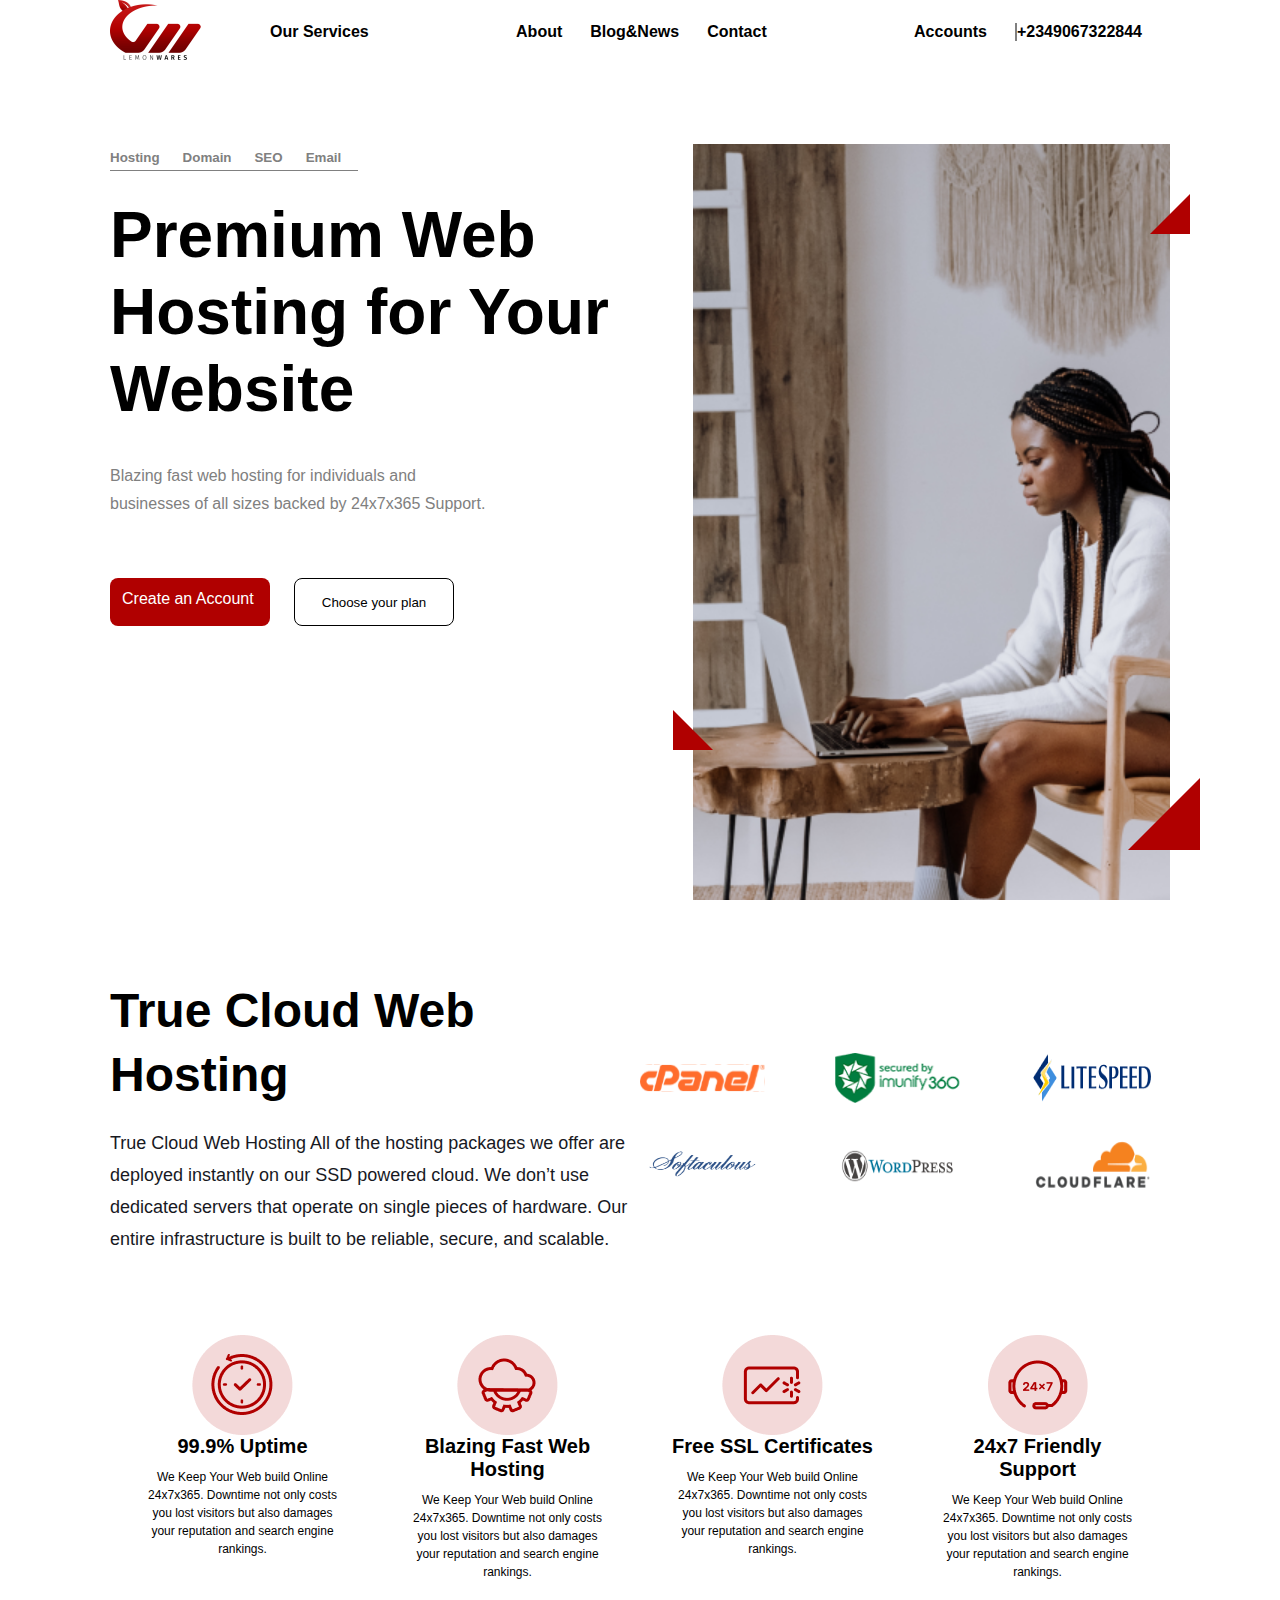
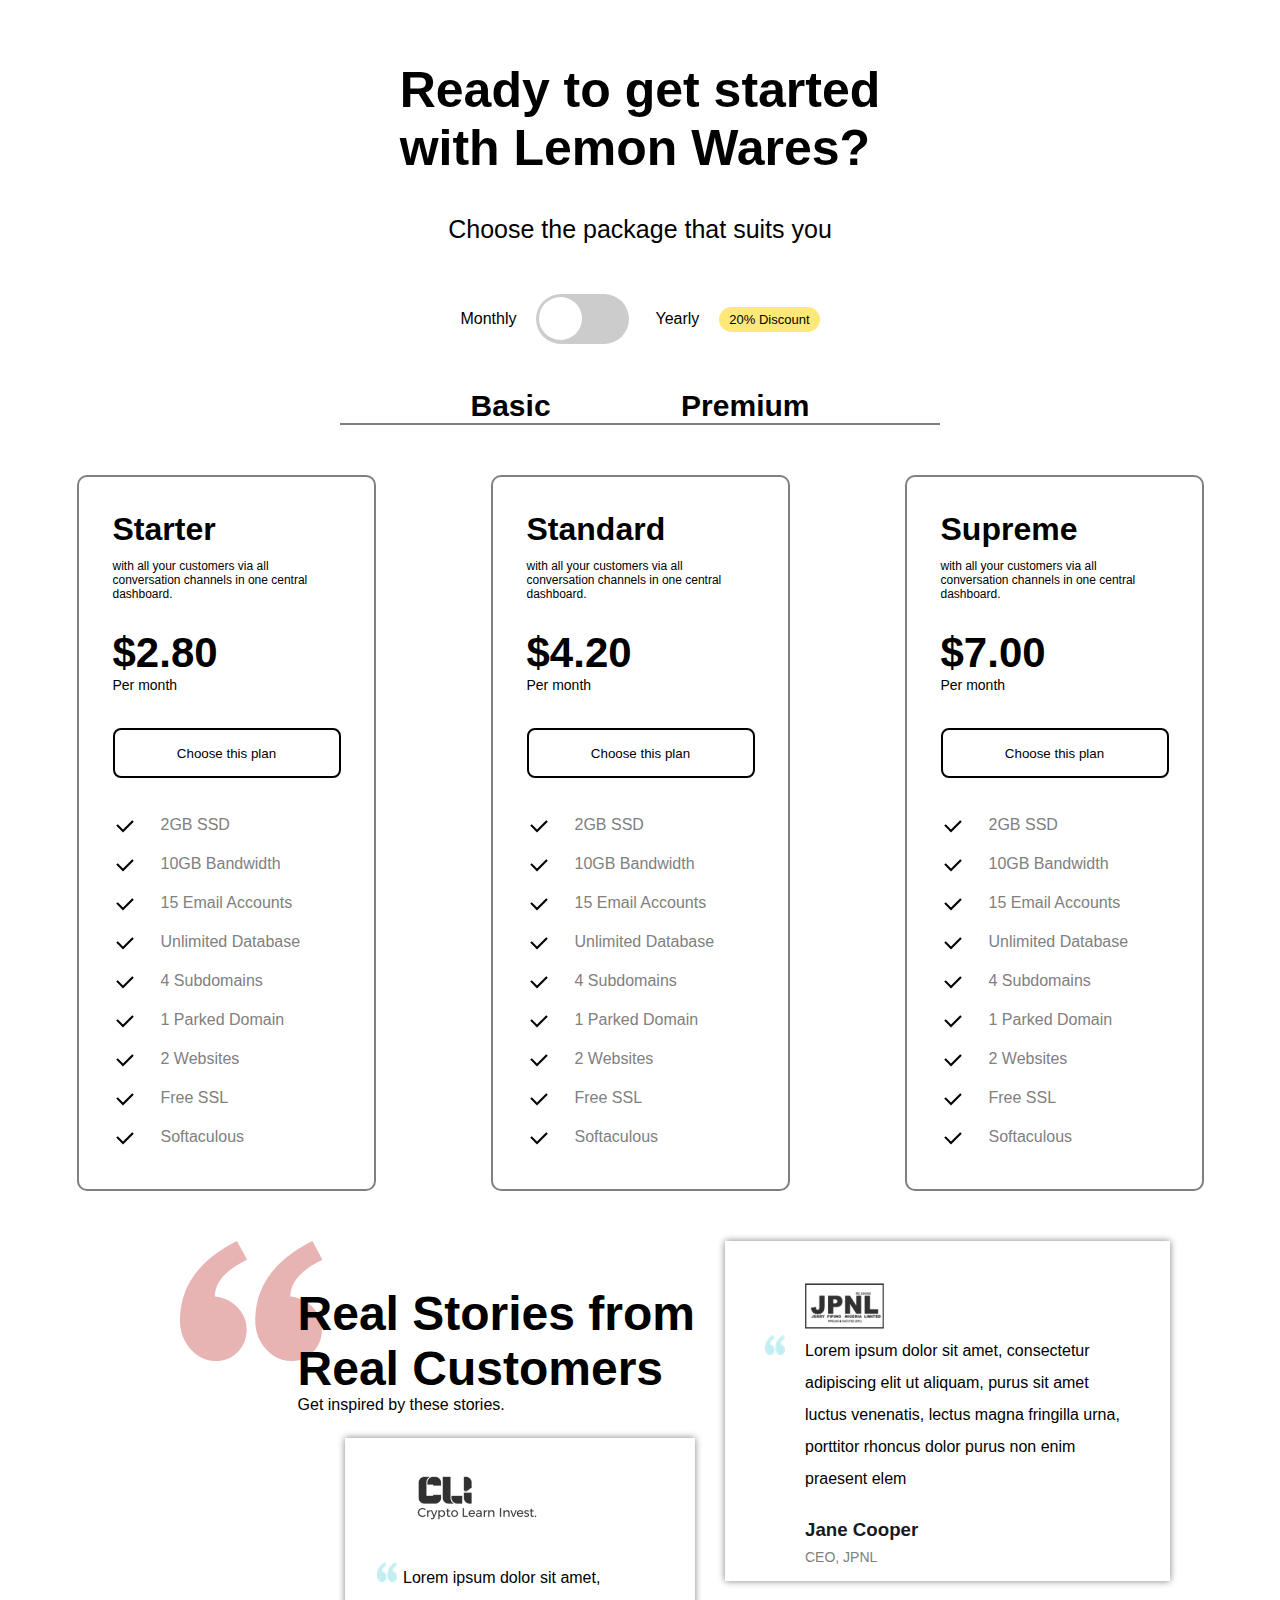
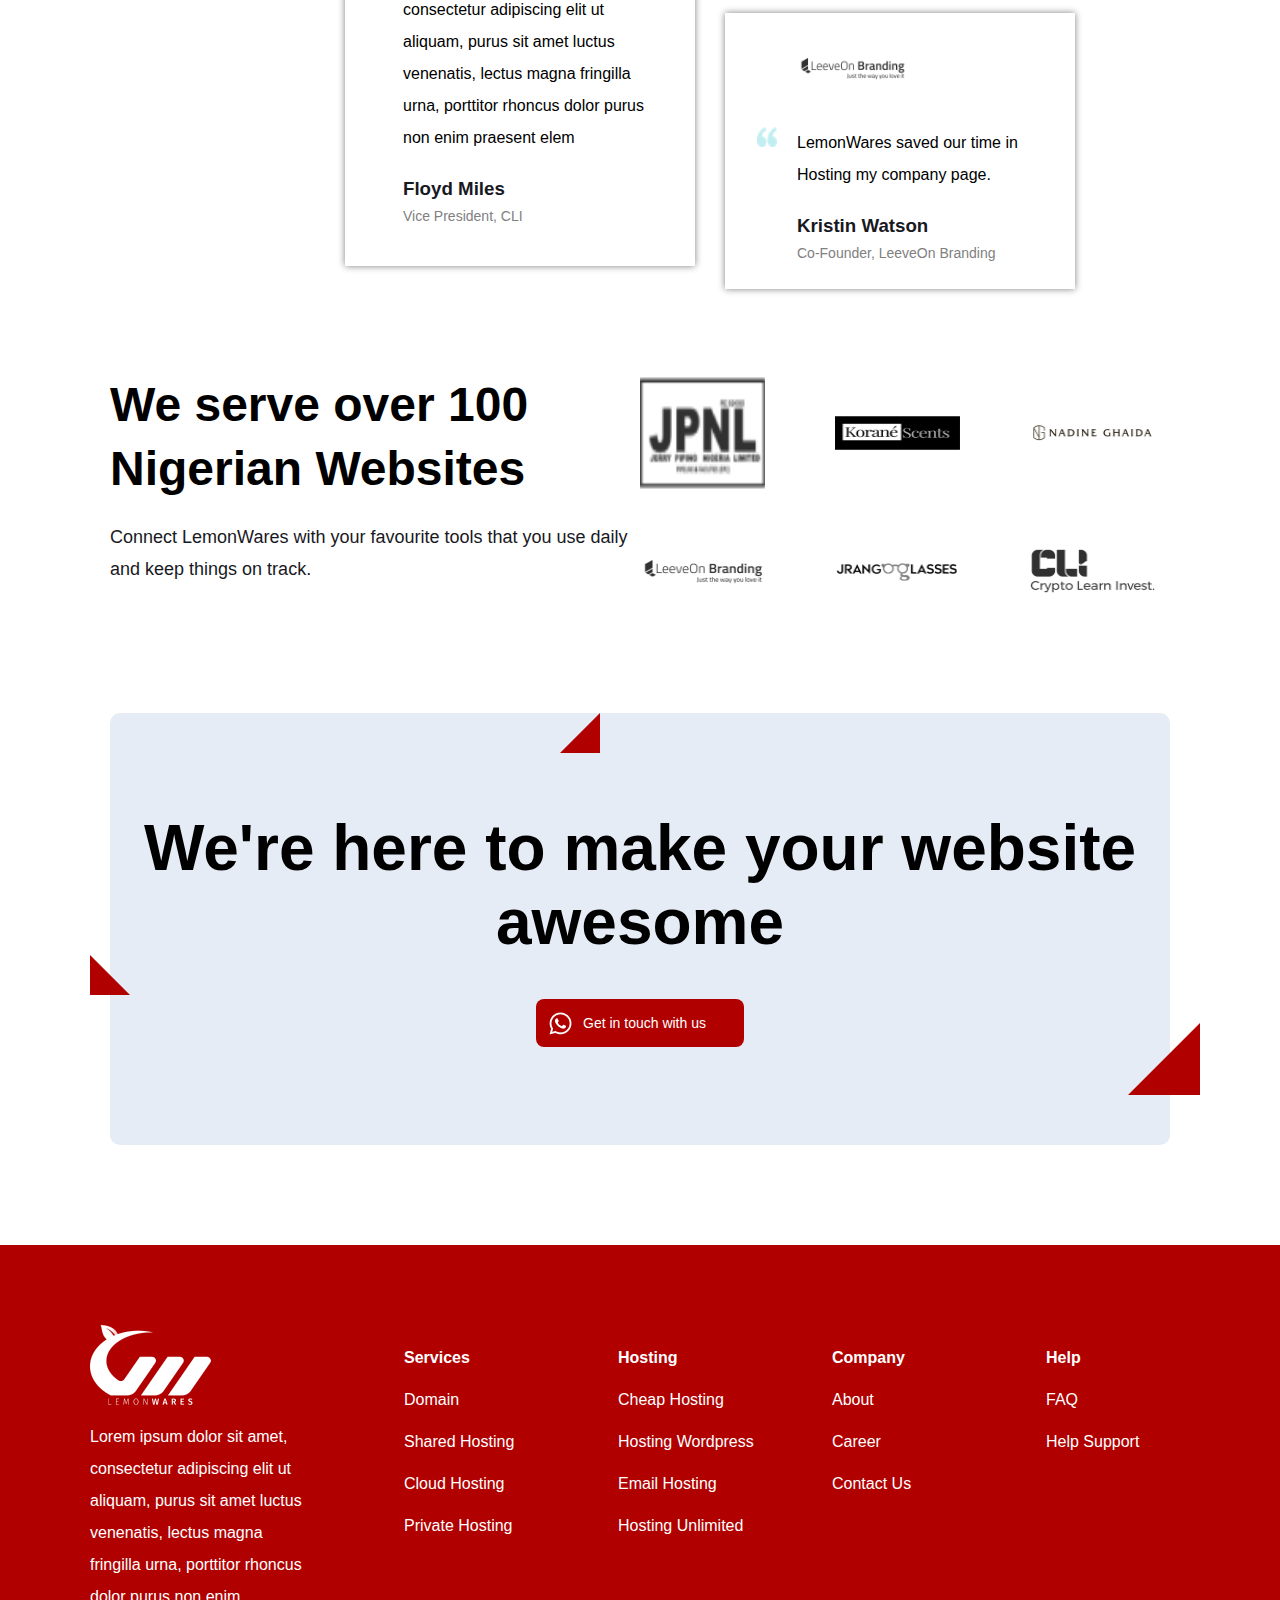
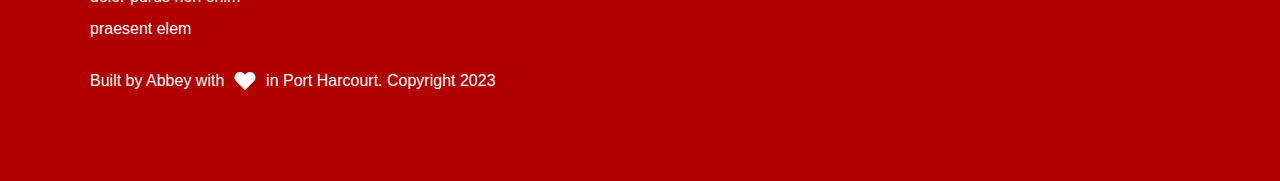
<file: index.html>
<!DOCTYPE html>
<html lang="en">

<head>
    <meta charset="UTF-8">
    <meta name="viewport" content="width=device-width, initial-scale=1.0">
    <title>Hosting Web Page</title>
    <link rel="stylesheet" href="https://cdnjs.cloudflare.com/ajax/libs/font-awesome/6.4.0/css/all.min.css"
        integrity="sha512-iecdLmaskl7CVkqkXNQ/ZH/XLlvWZOJyj7Yy7tcenmpD1ypASozpmT/E0iPtmFIB46ZmdtAc9eNBvH0H/ZpiBw=="
        crossorigin="anonymous" referrerpolicy="no-referrer" />
    <link rel="stylesheet" href="style.css">
</head>

<body>
    <header>
        <a href="/home.html" class="logo-link"><img src="./images/main-logo-img.png" alt=""></a>

        <nav>
            <ul class="nav-span">
                <li class="dropdown">
                    <a href="" class="nav-link">Our Services</a>
                    <ul class="dropdown-content">
                        <li><a href="" class="drop-link">Domain</a></li>
                        <li><a href="" class="drop-link">Shared Hosting</a></li>
                        <li><a href="" class="drop-link">Cloud Hosting</a></li>
                        <li><a href="" class="drop-link">Private Hosting</a></li>
                    </ul>
                </li>
                <div>
                    <li class="dropdown">
                        <a href="" class="nav-link">About</a>
                        <ul class="dropdown-content">
                            <li><a href="" class="drop-link">Our Portfolio</a></li>
                            <li><a href="" class="drop-link">History</a></li>
                        </ul>
                    </li>
                    <li class="dropdown">
                        <a href="" class="nav-link">Blog&News</a>
                        <ul class="dropdown-content">
                            <li><a href="" class="drop-link">Read Latest</a></li>
                            <li><a href="" class="drop-link">What's Happening</a></li>
                        </ul>
                    </li>
                    <li><a href="" class="nav-link">Contact</a></li>
                </div>
                <div>
                    <li class="dropdown">
                        <a href="" class="nav-link">Accounts</a>
                        <ul class="dropdown-content">
                            <li><a href="" class="drop-link">My Profile</a></li>
                            <li><a href="" class="drop-link">Sign In</a></li>
                            <li><a href="" class="drop-link">Sign Up</a></li>
                        </ul>
                    </li>
                    <li>
                        <a href="" class="phone"> +2349067322844</a>
                    </li>
                </div>
            </ul>
        </nav>
        <i class="fa-solid fa-bars"></i>
    </header>
    <main>
        <section class="sec1-hero">
            <div class="hero-left">
                <div class="hero-left-top-nav">
                    <button>Hosting</button>
                    <button>Domain</button>
                    <button>SEO</button>
                    <button>Email</button>
                </div>
                <p class="hero-text-big">Premium Web Hosting for Your Website
                </p>
                <p class="hero-text-small">Blazing fast web hosting for individuals and <br> businesses of all sizes
                    backed by 24x7x365 Support.</p>
                <div class="hero-button-container">
                    <a href="" class="hero-button">Create an Account</a>
                    <button class="hero-btn">Choose your plan</button>
                </div>
            </div>
            <div class="hero-right">
                <span class="hero-triangle triangle-one"></span>
                <span class="hero-triangle triangle-two"></span>
                <span class="hero-triangle triangle-three"></span>
                <div class="hero-button-container">
                    <a href="" class="hero-button">Sign up</a>
                    <button class="hero-btn">Survey Options</button>
                </div>
            </div>
        </section>
        <section class="sec2">
            <div class="sec2-group1-container">
                <div class="sec2-group1-left">
                    <p class="sec2-group1-left-big-text">True Cloud Web Hosting</p>
                    <p class="sec2-group1-left-small-text">
                        True Cloud Web Hosting All of the hosting packages we offer are deployed instantly on our SSD
                        powered cloud. We don’t use dedicated servers that operate on single pieces of hardware.
                        Our entire infrastructure is built to be reliable, secure, and scalable.

                    </p>
                </div>
                <div class="sec2-group1-right">
                    <div class="sec2-logos">
                        <div class="sec2-logos-group1">
                            <img src="./images/cpanel2.svg" alt="" class="logos-img"><img
                                src="./images/secured-by-Imunify360-green 1.png" alt="" class="logos-img logo-boss"><img
                                src="./images/litespeed-logo 1.png" alt="" class="logos-img">
                        </div><br>
                        <div class="sec2-logos-group1">
                            <img src="./images/soflaculous.png" alt="" class="logos-img"><img
                                src="./images/Wordpress-logo.png" alt="" class="logos-img logo-boss"><img
                                src="./images/cloudflare.png" alt="" class="logos-img">
                        </div>
                    </div>
                </div>
            </div>
            <div class="sec2-group2-container">
                <div class="sec2-flex-items">
                    <img src="./images/clock-icon.png" alt="" class="sec2-img">
                    <div>
                        <p class="sec2-flex-items-big-text">99.9% Uptime</p>
                        <p class="sec2-flex-items-small-text">We Keep Your Web build Online 24x7x365. Downtime not only
                            costs you lost visitors but also damages your reputation and search engine rankings.</p>
                    </div>
                </div>
                <div class="sec2-flex-items">
                    <img src="./images/cloud-settings-icon.png" alt="" class="sec2-img">
                    <div>
                        <p class="sec2-flex-items-big-text">Blazing Fast Web Hosting</p>
                        <p class="sec2-flex-items-small-text">We Keep Your Web build Online 24x7x365. Downtime not only
                            costs
                            you
                            lost visitors but also damages your reputation and search engine rankings.</p>
                    </div>
                </div>
                <div class="sec2-flex-items">
                    <img src="./images/free-ssl.png" alt="" class="sec2-img">
                    <div>
                        <p class="sec2-flex-items-big-text">Free SSL Certificates</p>
                        <p class="sec2-flex-items-small-text">We Keep Your Web build Online 24x7x365. Downtime not only
                            costs you lost visitors but also damages your reputation and search engine rankings.</p>
                    </div>
                </div>
                <div class="sec2-flex-items">
                    <img src="./images/247-icon.png" alt="" class="sec2-img">
                    <div>
                        <p class="sec2-flex-items-big-text">24x7 Friendly Support</p>
                        <p class="sec2-flex-items-small-text">We Keep Your Web build Online 24x7x365. Downtime not only
                            costs you lost visitors but also damages your reputation and search engine rankings.</p>
                    </div>
                </div>
            </div>
        </section>
        <section class="sec3">
            <div class="sec3-group1">
                <p class="sec3-big-text">Ready to get started <br>with Lemon Wares?</p>
                <p class="sec3-small-text">Choose the package that suits you</p>
                <div class="sec3-monthly">
                    <div class="sec3-mon-part">
                        <p class="sec3-monthly-guy">Monthly</p>
                        <label for="toggle">
                            <input type="checkbox" name="" id="toggle">
                            <span></span>
                        </label>
                    </div>
                    <div class="sec3-mon-part">
                        <p class="sec3-monthly-guy">Yearly</p>
                        <div class="discount">20% Discount</div>
                    </div>
                </div>
                <div class="basic-pre">
                    <p>Basic</p>
                    <p>Premium</p>
                </div>
            </div>
            <div class="sec3-group2-flex-container">
                <div class="sec3-group2-flex-item">
                    <h1>Starter</h1>
                    <p class="flex-item-small-para">with all your customers via all conversation channels in one central
                        dashboard.</p>
                    <p class="flex-item-big-cash">$2.80</p>
                    <p class="per-mon">Per month</p>
                    <button class="hero-btn">Choose this plan</button>
                    <ul>
                        <li><img src="./images/Checkmark.png" alt="">2GB SSD</li>
                        <li><img src="./images/Checkmark.png" alt="">10GB Bandwidth</li>
                        <li><img src="./images/Checkmark.png" alt="">15 Email Accounts</li>
                        <li><img src="./images/Checkmark.png" alt="">Unlimited Database</li>
                        <li><img src="./images/Checkmark.png" alt="">4 Subdomains</li>
                        <li><img src="./images/Checkmark.png" alt="">1 Parked Domain</li>
                        <li><img src="./images/Checkmark.png" alt="">2 Websites</li>
                        <li><img src="./images/Checkmark.png" alt="">Free SSL</li>
                        <li><img src="./images/Checkmark.png" alt="">Softaculous</li>
                    </ul>
                </div>
                <div class="sec3-group2-flex-item sec3-boss">
                    <h1>Standard</h1>
                    <p class="flex-item-small-para">with all your customers via all conversation channels in one central
                        dashboard.</p>
                    <p class="flex-item-big-cash">$4.20</p>
                    <p class="per-mon">Per month</p>
                    <button class="hero-btn">Choose this plan</button>
                    <ul>
                        <li><img src="./images/Checkmark.png" alt="">2GB SSD</li>
                        <li><img src="./images/Checkmark.png" alt="">10GB Bandwidth</li>
                        <li><img src="./images/Checkmark.png" alt="">15 Email Accounts</li>
                        <li><img src="./images/Checkmark.png" alt="">Unlimited Database</li>
                        <li><img src="./images/Checkmark.png" alt="">4 Subdomains</li>
                        <li><img src="./images/Checkmark.png" alt="">1 Parked Domain</li>
                        <li><img src="./images/Checkmark.png" alt="">2 Websites</li>
                        <li><img src="./images/Checkmark.png" alt="">Free SSL</li>
                        <li><img src="./images/Checkmark.png" alt="">Softaculous</li>
                    </ul>
                </div>
                <div class="sec3-group2-flex-item">
                    <h1>Supreme</h1>
                    <p class="flex-item-small-para">with all your customers via all conversation channels in one central
                        dashboard.</p>
                    <p class="flex-item-big-cash">$7.00</p>
                    <p class="per-mon">Per month</p>
                    <button class="hero-btn">Choose this plan</button>
                    <ul>
                        <li><img src="./images/Checkmark.png" alt="">2GB SSD</li>
                        <li><img src="./images/Checkmark.png" alt="">10GB Bandwidth</li>
                        <li><img src="./images/Checkmark.png" alt="">15 Email Accounts</li>
                        <li><img src="./images/Checkmark.png" alt="">Unlimited Database</li>
                        <li><img src="./images/Checkmark.png" alt="">4 Subdomains</li>
                        <li><img src="./images/Checkmark.png" alt="">1 Parked Domain</li>
                        <li><img src="./images/Checkmark.png" alt="">2 Websites</li>
                        <li><img src="./images/Checkmark.png" alt="">Free SSL</li>
                        <li><img src="./images/Checkmark.png" alt="">Softaculous</li>
                    </ul>
                </div>
            </div>
        </section>
        <section class="sec4">
            <div class="sec4-group1">
                <div class="sec4-group1-left">
                    <div class="group1-top-box">
                        <div>
                            <p>Real Stories from <br> Real Customers</p>
                            Get inspired by these stories.
                        </div>
                    </div>
                    <div class="group1-left-box">
                        <div class="bigger-box">
                            <img src="./images/CLI.png" alt="" class="jbnl-logo-img">
                            <div class="stubborn-quote-mark">
                                <img src="./images/smaller-quote.png" alt="" class="stubborn-quote-img">
                                <div>
                                    <p>Lorem ipsum dolor sit amet, consectetur adipiscing elit ut aliquam, purus sit
                                        amet
                                        luctus venenatis, lectus magna fringilla urna, porttitor rhoncus dolor purus non
                                        enim praesent elem</p>
                                    <h3>Floyd Miles</h3>
                                    <p class="sec4-job">Vice President, CLI</p>
                                </div>
                            </div>
                        </div>
                    </div>
                </div>
                <div class="sec4-group1-right">
                    <div class="bigger-box">
                        <img src="./images/JPNL.png" alt="" class="jbnl-logo-img">
                        <div class="stubborn-quote-mark">
                            <img src="./images/smaller-quote.png" alt="" class="stubborn-quote-img">
                            <div>
                                <p>Lorem ipsum dolor sit amet, consectetur adipiscing elit ut aliquam, purus sit amet
                                    luctus venenatis, lectus magna fringilla urna, porttitor rhoncus dolor purus non
                                    enim praesent elem</p>
                                <h3>Jane Cooper</h3>
                                <p class="sec4-job">CEO, JPNL</p>
                            </div>
                        </div>
                    </div>
                    <div class="smaller-box">
                        <img src="./images/LeeveOn-Branding.png" alt="" class="jbnl-logo-img">
                        <div class="stubborn-quote-mark">
                            <img src="./images/smaller-quote.png" alt="" class="stubborn-quote-img">
                            <div>
                                <p>LemonWares saved our time in Hosting my company page.</p>
                                <h3>Kristin Watson</h3>
                                <p class="sec4-job">Co-Founder, LeeveOn Branding</p>
                            </div>
                        </div>
                    </div>
                </div>
            </div>
            <div class="sec4-group2">
                <div class="sec4-group1-container">
                    <div class="sec4-group1-left">
                        <h2 class="sec4-group1-left-big-text">We serve over 100
                            Nigerian Websites</h2>
                        <p class="sec4-group1-left-small-text">
                            Connect LemonWares with your favourite tools that you use daily and keep things on
                            track.
                        </p>
                    </div>
                    <div class="sec4-group1-right">
                        <div class="sec4-logos">
                            <div class="sec4-logos-group1">
                                <img src="./images/JPNL.png" alt="" class="logos-img">
                                <img src="./images/Korane-Scents-bw-oyl3fj4kmwn18jff792drn1ep3txguitve7feafj0g 1.png"
                                    alt="" class="logos-img">
                                <img src="./images/Nadine-Ghaida-bw-oyl3fly37eqw7dbbqsa9h4bsh9g13xu0vs5vu4bchs 1.png"
                                    alt="" class="logos-img">
                            </div><br>
                            <div class="sec4-logos-group1">
                                <img src="./images/LeeveOn-Branding.png" alt="" class="logos-img">
                                <img src="./images/Jrango-Glasses-bw-oyl3fi6qg2lqwxgscqnr759y3pyk95f3j9jxx0gx6o 1.png"
                                    alt="" class="logos-img">
                                <img src="./images/CLI.png" alt="" class="logos-img">
                            </div>
                        </div>
                    </div>
                </div>
            </div>
        </section>
        <section class="sec5">
            <h1>We're here to make your website awesome</h1>
            <a href="" class="hero-button"><img src="./images/whatsapp.png" alt=""><span>Get in touch with us</span></a>
            <span class="triangle-one"></span>
            <span class="triangle-two"></span>
            <span class="triangle-three"></span>
        </section>
    </main>
    <footer>
        <div class="footer-nav-container">
            <div class="footer-logo-group">
                <img src="./images/main-logo0white-versh.png" alt="" class="footer-logo">
                <p>Lorem ipsum dolor sit amet, consectetur adipiscing elit ut aliquam, purus sit amet luctus venenatis,
                    lectus magna fringilla urna, porttitor rhoncus dolor purus non enim praesent elem</p>
            </div>
            <div class="foot-nav-item-group">
                <div class="footer-nav-items">
                    <ul>
                        <li><b>Services</b></li>
                        <li><a href="">Domain</a></li>
                        <li><a href="">Shared Hosting</a></li>
                        <li><a href="">Cloud Hosting</a></li>
                        <li><a href="">Private Hosting</a></li>
                    </ul>
                </div>
                <div class="footer-nav-items">
                    <ul>
                        <li><b>Hosting</b></li>
                        <li><a href="">Cheap Hosting</a></li>
                        <li><a href="">Hosting Wordpress</a></li>
                        <li><a href="">Email Hosting</a></li>
                        <li><a href="">Hosting Unlimited</a></li>
                    </ul>
                </div>
                <div class="footer-nav-items">
                    <ul>
                        <li><b>Company</b></li>
                        <li><a href="">About</a></li>
                        <li><a href="">Career</a></li>
                        <li><a href="">Contact Us</a></li>
                    </ul>
                </div>
                <div class="footer-nav-stub">
                    <ul>
                        <li><b>Help</b></li>
                        <li><a href="">FAQ</a></li>
                        <li><a href="">Help Support</a></li>
                    </ul>
                </div>
            </div>
        </div>
        <div class="copy-down">
            <p>Built by Abbey with &nbsp; <img src="./images/heart.png" alt=""> &nbsp; in Port Harcourt. Copyright 2023
            </p>
        </div>
    </footer>
</body>

</html>
</file>
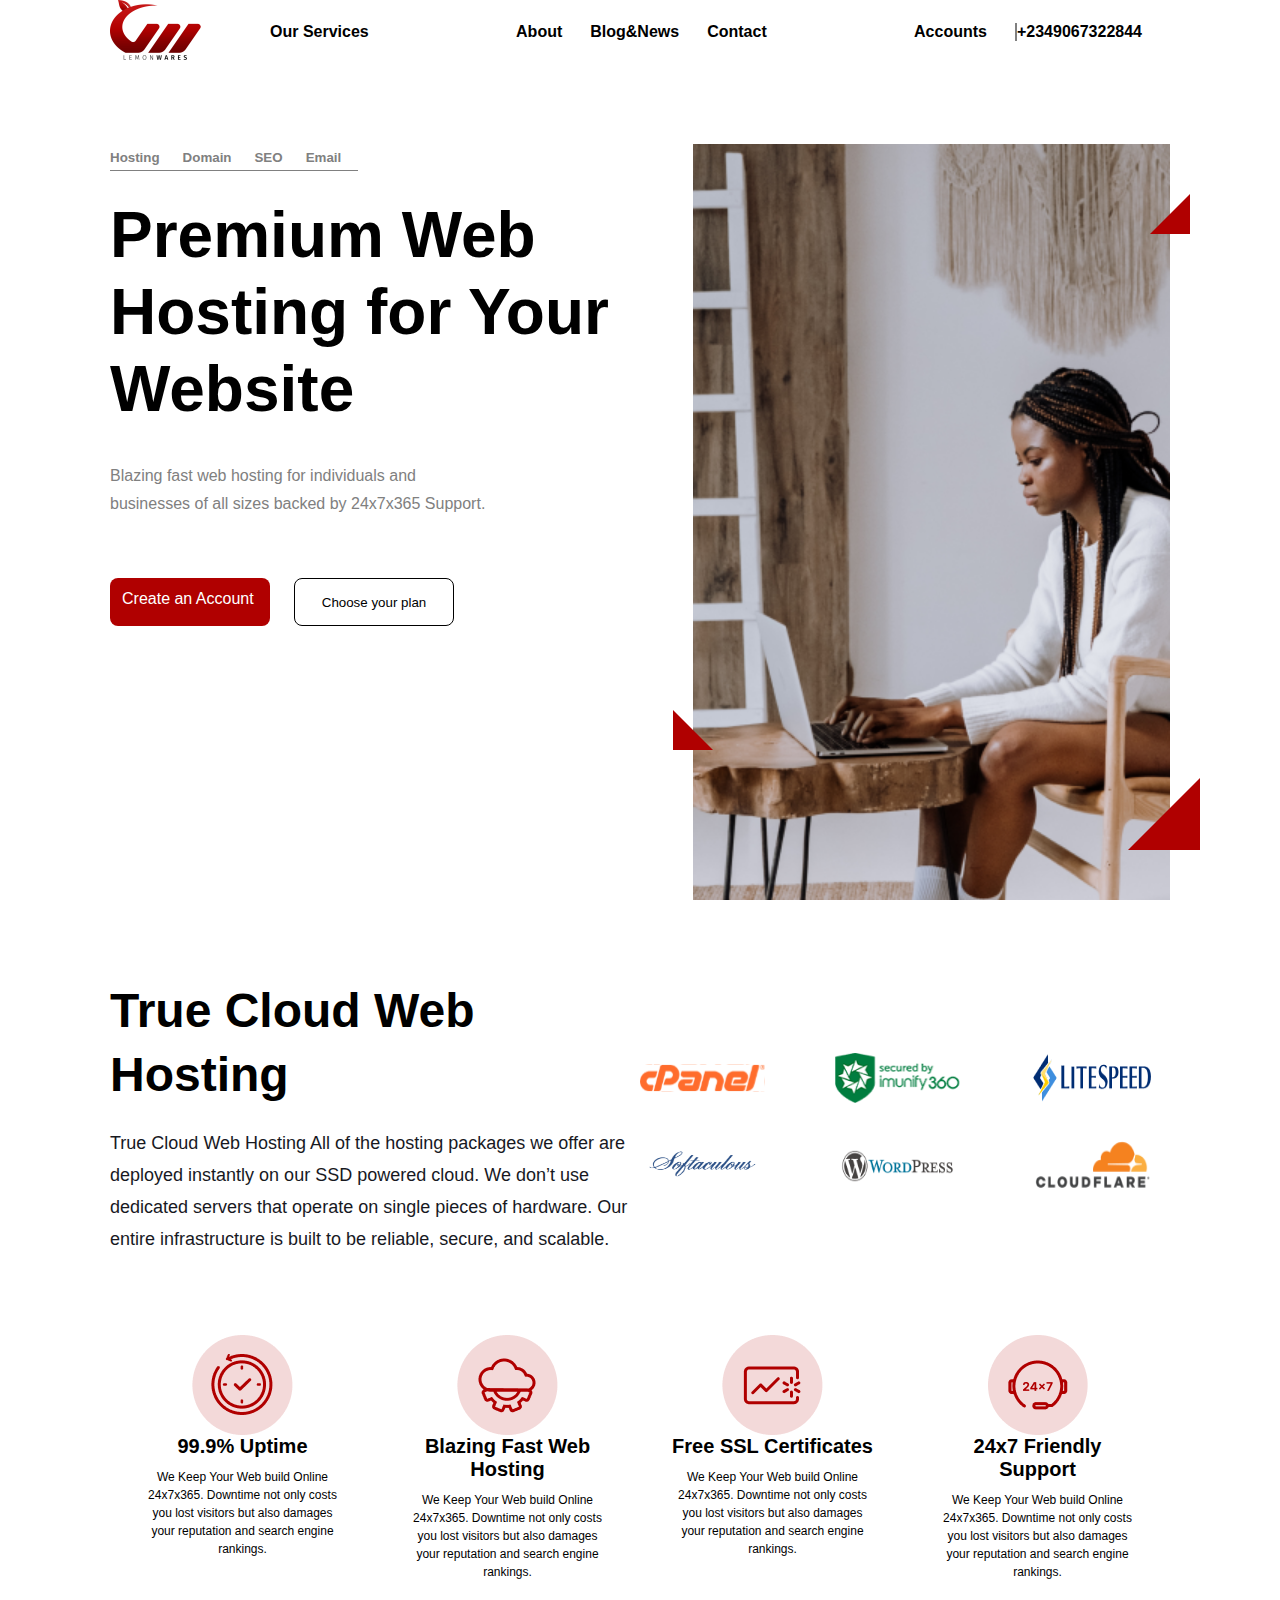
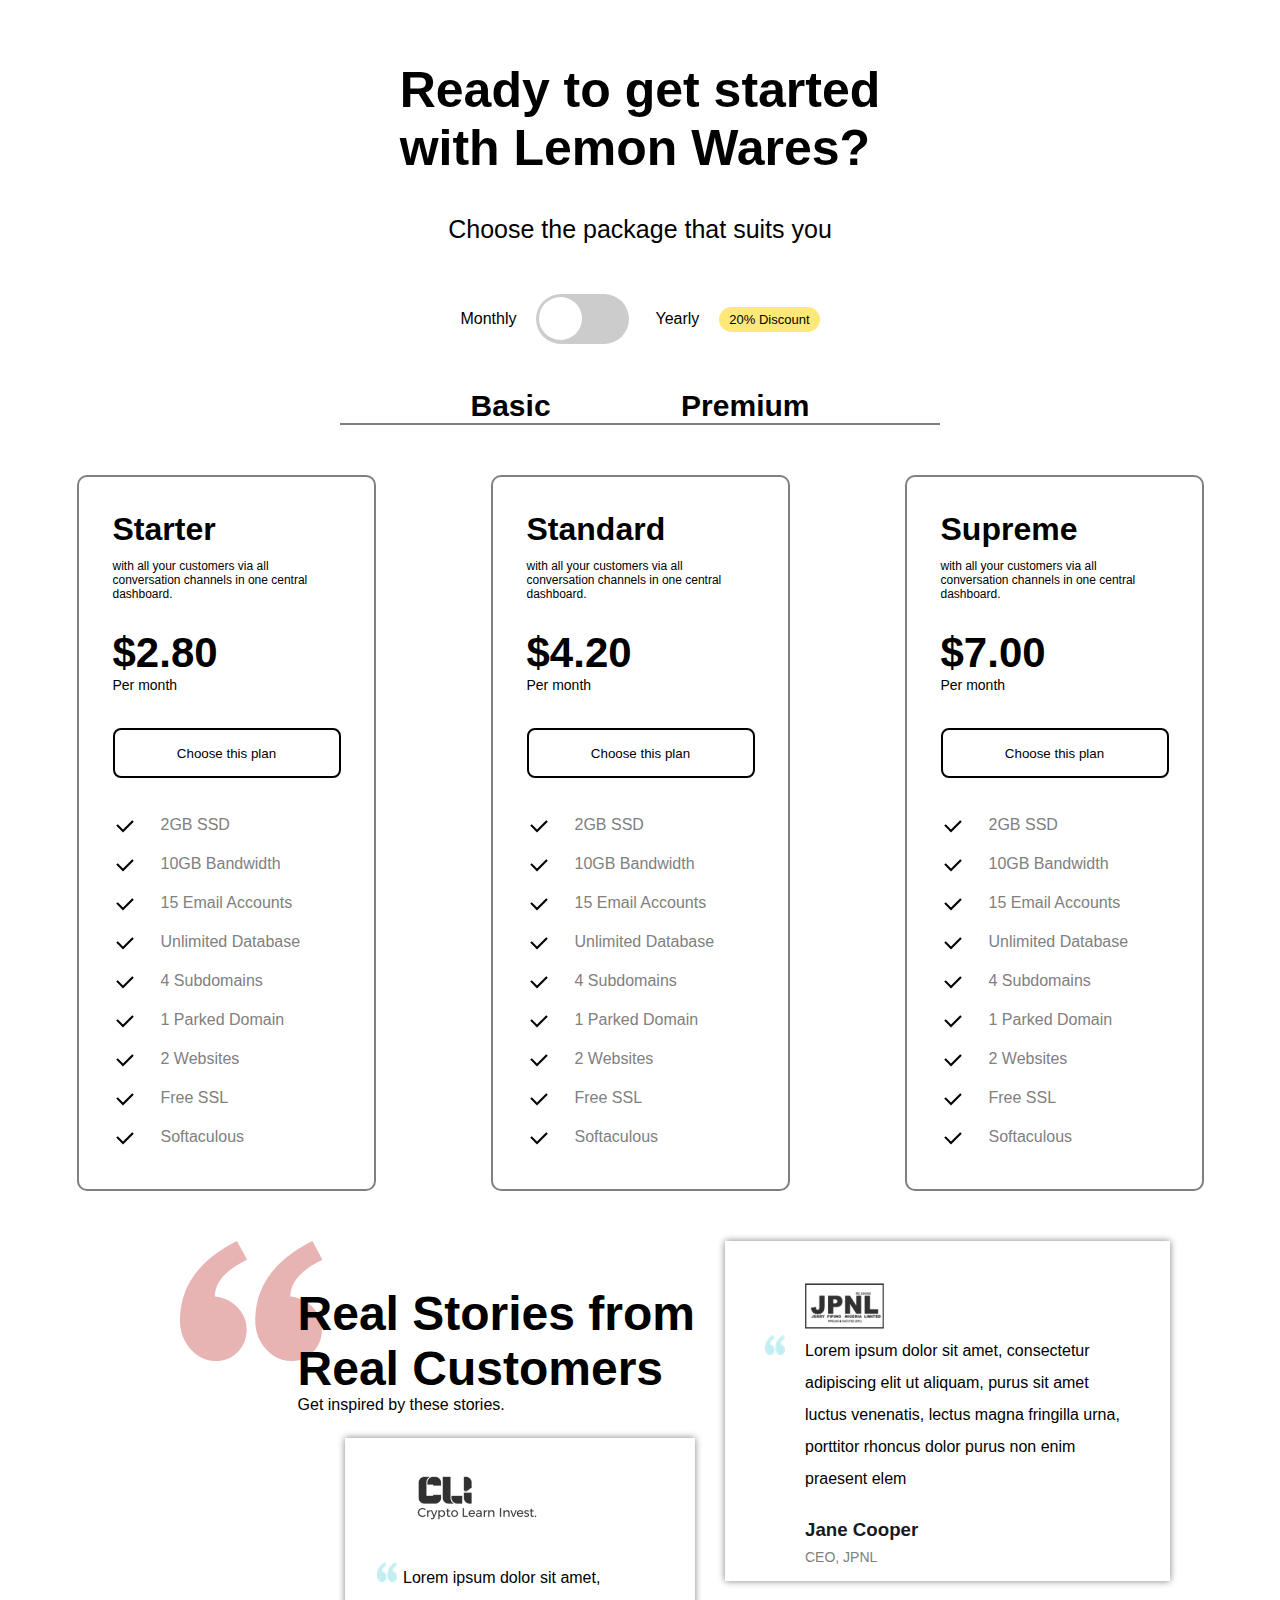
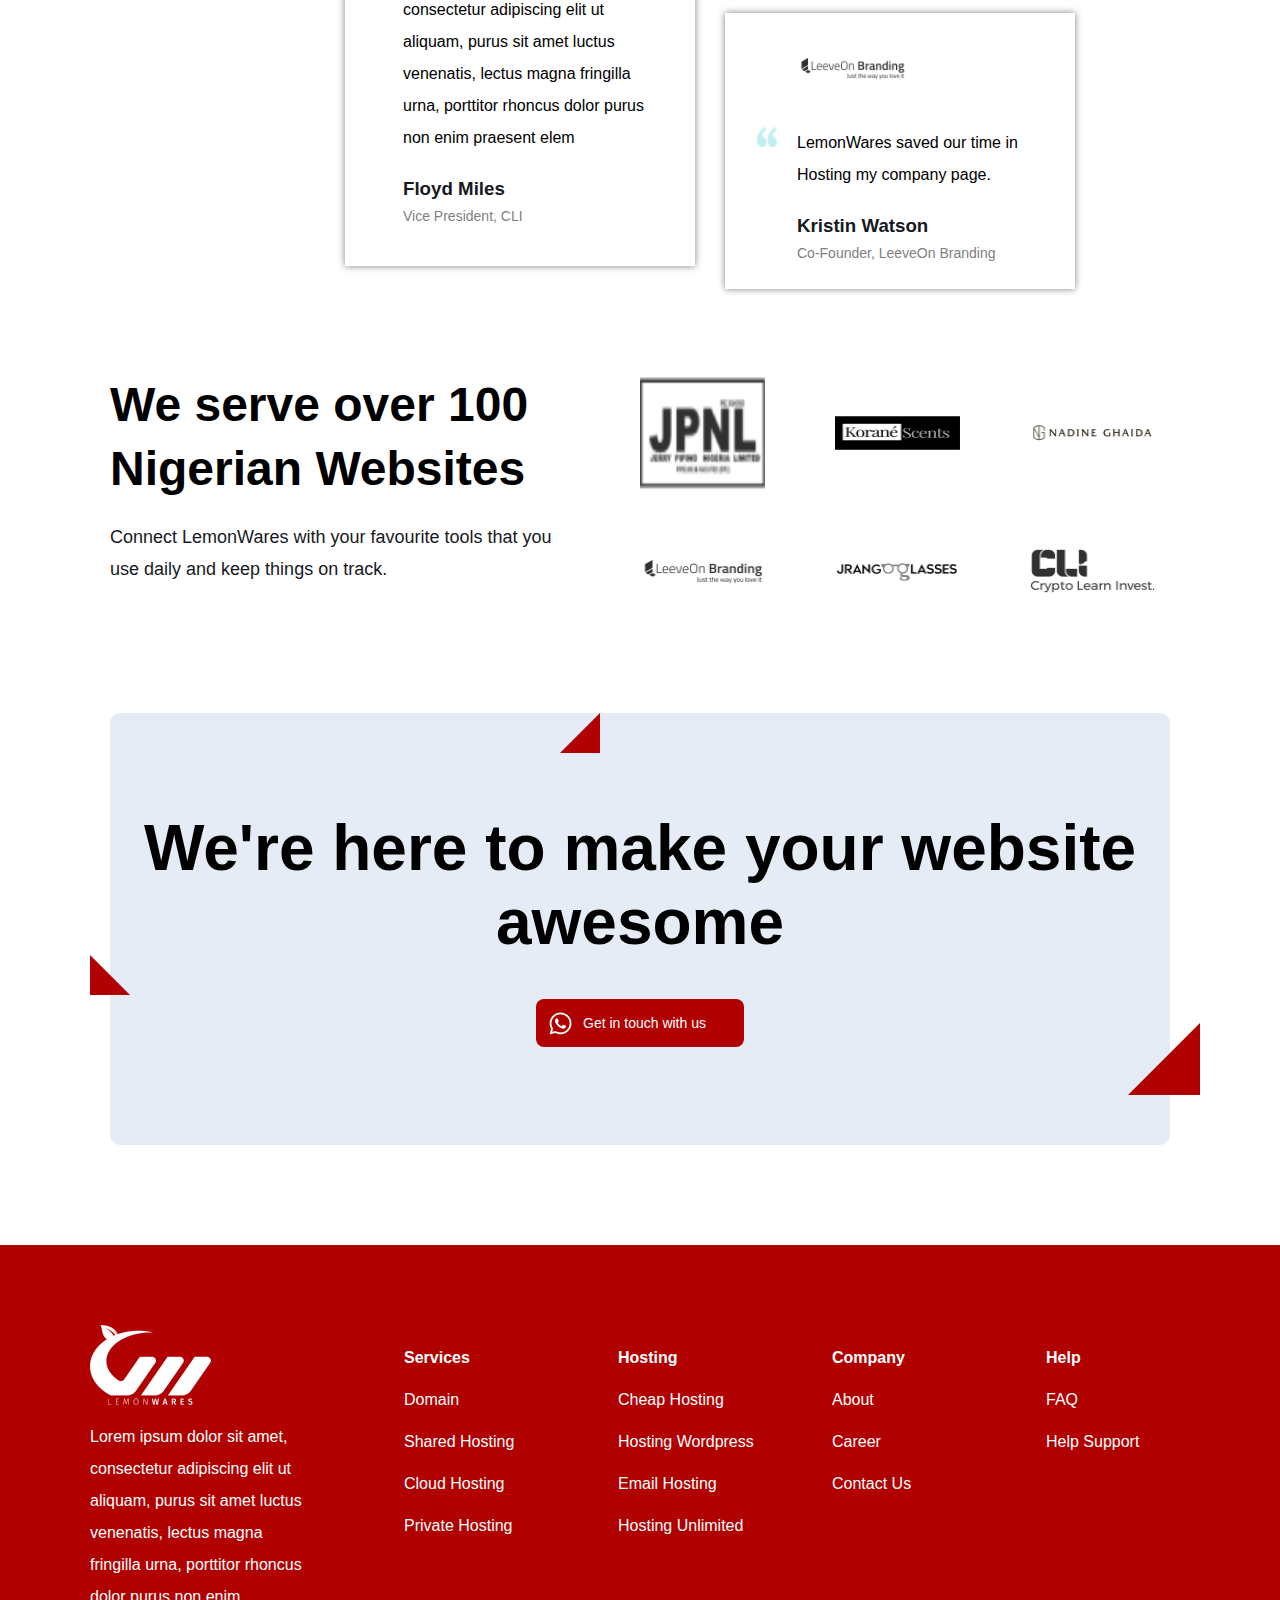
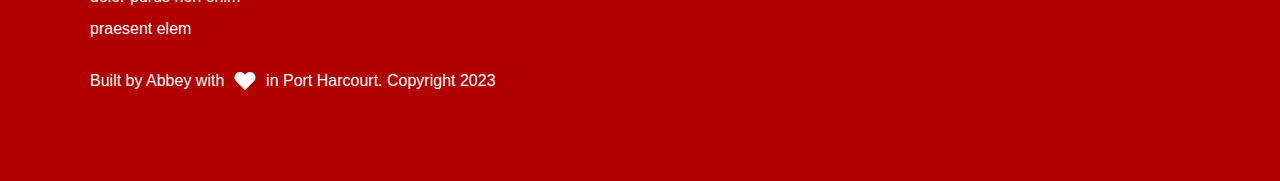
<file: home.html>
<!DOCTYPE html>
<html lang="en">

<head>
    <meta charset="UTF-8">
    <meta name="viewport" content="width=device-width, initial-scale=1.0">
    <title>Hosting Web Page</title>
    <link rel="stylesheet" href="https://cdnjs.cloudflare.com/ajax/libs/font-awesome/6.4.0/css/all.min.css"
        integrity="sha512-iecdLmaskl7CVkqkXNQ/ZH/XLlvWZOJyj7Yy7tcenmpD1ypASozpmT/E0iPtmFIB46ZmdtAc9eNBvH0H/ZpiBw=="
        crossorigin="anonymous" referrerpolicy="no-referrer" />
    <link rel="stylesheet" href="style.css">
</head>

<body>
    <header>
        <a href="/home.html" class="logo-link"><img src="./images/main-logo-img.png" alt=""></a>

        <nav>
            <ul class="nav-span">
                <li class="dropdown">
                    <a href="" class="nav-link">Our Services</a>
                    <ul class="dropdown-content">
                        <li><a href="" class="drop-link">Domain</a></li>
                        <li><a href="" class="drop-link">Shared Hosting</a></li>
                        <li><a href="" class="drop-link">Cloud Hosting</a></li>
                        <li><a href="" class="drop-link">Private Hosting</a></li>
                    </ul>
                </li>
                <div>
                    <li class="dropdown">
                        <a href="" class="nav-link">About</a>
                        <ul class="dropdown-content">
                            <li><a href="" class="drop-link">Our Portfolio</a></li>
                            <li><a href="" class="drop-link">History</a></li>
                        </ul>
                    </li>
                    <li class="dropdown">
                        <a href="" class="nav-link">Blog&News</a>
                        <ul class="dropdown-content">
                            <li><a href="" class="drop-link">Read Latest</a></li>
                            <li><a href="" class="drop-link">What's Happening</a></li>
                        </ul>
                    </li>
                    <li><a href="" class="nav-link">Contact</a></li>
                </div>
                <div>
                    <li class="dropdown">
                        <a href="" class="nav-link">Accounts</a>
                        <ul class="dropdown-content">
                            <li><a href="" class="drop-link">My Profile</a></li>
                            <li><a href="" class="drop-link">Sign In</a></li>
                            <li><a href="" class="drop-link">Sign Up</a></li>
                        </ul>
                    </li>
                    <li>
                        <a href="" class="phone"> +2349067322844</a>
                    </li>
                </div>
            </ul>
        </nav>
        <i class="fa-solid fa-bars"></i>
    </header>
    <main>
        <section class="sec1-hero">
            <div class="hero-left">
                <div class="hero-left-top-nav">
                    <button>Hosting</button>
                    <button>Domain</button>
                    <button>SEO</button>
                    <button>Email</button>
                </div>
                <p class="hero-text-big">Premium Web Hosting for Your Website
                </p>
                <p class="hero-text-small">Blazing fast web hosting for individuals and <br> businesses of all sizes
                    backed by 24x7x365 Support.</p>
                <div class="hero-button-container">
                    <a href="" class="hero-button">Create an Account</a>
                    <button class="hero-btn">Choose your plan</button>
                </div>
            </div>
            <div class="hero-right">
                <span class="hero-triangle triangle-one"></span>
                <span class="hero-triangle triangle-two"></span>
                <span class="hero-triangle triangle-three"></span>
                <div class="hero-button-container">
                    <a href="" class="hero-button">Sign up</a>
                    <button class="hero-btn">Survey Options</button>
                </div>
            </div>
        </section>
        <section class="sec2">
            <div class="sec2-group1-container">
                <div class="sec2-group1-left">
                    <p class="sec2-group1-left-big-text">True Cloud Web Hosting</p>
                    <p class="sec2-group1-left-small-text">
                        True Cloud Web Hosting All of the hosting packages we offer are deployed instantly on our SSD
                        powered cloud. We don’t use <br> dedicated servers that operate on single pieces of hardware.
                        Our <br> entire infrastructure is built to be reliable, secure, and scalable.

                    </p>
                </div>
                <div class="sec2-group1-right">
                    <div class="sec2-logos">
                        <div class="sec2-logos-group1">
                            <img src="./images/cpanel2.svg" alt="" class="logos-img"><img
                                src="./images/secured-by-Imunify360-green 1.png" alt="" class="logos-img logo-boss"><img
                                src="./images/litespeed-logo 1.png" alt="" class="logos-img">
                        </div><br>
                        <div class="sec2-logos-group1">
                            <img src="./images/soflaculous.png" alt="" class="logos-img"><img
                                src="./images/Wordpress-logo.png" alt="" class="logos-img logo-boss"><img
                                src="./images/cloudflare.png" alt="" class="logos-img">
                        </div>
                    </div>
                </div>
            </div>
            <div class="sec2-group2-container">
                <div class="sec2-flex-items">
                    <img src="./images/clock-icon.png" alt="" class="sec2-img">
                    <div>
                        <p class="sec2-flex-items-big-text">99.9% Uptime</p>
                        <p class="sec2-flex-items-small-text">We Keep Your Web build Online 24x7x365. Downtime not only
                            costs you lost visitors but also damages your reputation and search engine rankings.</p>
                    </div>
                </div>
                <div class="sec2-flex-items">
                    <img src="./images/cloud-settings-icon.png" alt="" class="sec2-img">
                    <div>
                        <p class="sec2-flex-items-big-text">Blazing Fast Web Hosting</p>
                        <p class="sec2-flex-items-small-text">We Keep Your Web build Online 24x7x365. Downtime not only
                            costs
                            you
                            lost visitors but also damages your reputation and search engine rankings.</p>
                    </div>
                </div>
                <div class="sec2-flex-items">
                    <img src="./images/free-ssl.png" alt="" class="sec2-img">
                    <div>
                        <p class="sec2-flex-items-big-text">Free SSL Certificates</p>
                        <p class="sec2-flex-items-small-text">We Keep Your Web build Online 24x7x365. Downtime not only
                            costs you lost visitors but also damages your reputation and search engine rankings.</p>
                    </div>
                </div>
                <div class="sec2-flex-items">
                    <img src="./images/247-icon.png" alt="" class="sec2-img">
                    <div>
                        <p class="sec2-flex-items-big-text">24x7 Friendly Support</p>
                        <p class="sec2-flex-items-small-text">We Keep Your Web build Online 24x7x365. Downtime not only
                            costs you lost visitors but also damages your reputation and search engine rankings.</p>
                    </div>
                </div>
            </div>
        </section>
        <section class="sec3">
            <div class="sec3-group1">
                <p class="sec3-big-text">Ready to get started <br>with Lemon Wares?</p>
                <p class="sec3-small-text">Choose the package that suits you</p>
                <div class="sec3-monthly">
                    <div class="sec3-mon-part">
                        <p class="sec3-monthly-guy">Monthly</p>
                        <label for="toggle">
                            <input type="checkbox" name="" id="toggle">
                            <span></span>
                        </label>
                    </div>
                    <div class="sec3-mon-part">
                        <p class="sec3-monthly-guy">Yearly</p>
                        <div class="discount">20% Discount</div>
                    </div>
                </div>
                <div class="basic-pre">
                    <p>Basic</p>
                    <p>Premium</p>
                </div>
            </div>
            <div class="sec3-group2-flex-container">
                <div class="sec3-group2-flex-item">
                    <h1>Starter</h1>
                    <p class="flex-item-small-para">with all your customers via all conversation channels in one central
                        dashboard.</p>
                    <p class="flex-item-big-cash">$2.80</p>
                    <p class="per-mon">Per month</p>
                    <button class="hero-btn">Choose this plan</button>
                    <ul>
                        <li><img src="./images/Checkmark.png" alt="">2GB SSD</li>
                        <li><img src="./images/Checkmark.png" alt="">10GB Bandwidth</li>
                        <li><img src="./images/Checkmark.png" alt="">15 Email Accounts</li>
                        <li><img src="./images/Checkmark.png" alt="">Unlimited Database</li>
                        <li><img src="./images/Checkmark.png" alt="">4 Subdomains</li>
                        <li><img src="./images/Checkmark.png" alt="">1 Parked Domain</li>
                        <li><img src="./images/Checkmark.png" alt="">2 Websites</li>
                        <li><img src="./images/Checkmark.png" alt="">Free SSL</li>
                        <li><img src="./images/Checkmark.png" alt="">Softaculous</li>
                    </ul>
                </div>
                <div class="sec3-group2-flex-item sec3-boss">
                    <h1>Standard</h1>
                    <p class="flex-item-small-para">with all your customers via all conversation channels in one central
                        dashboard.</p>
                    <p class="flex-item-big-cash">$4.20</p>
                    <p class="per-mon">Per month</p>
                    <button class="hero-btn">Choose this plan</button>
                    <ul>
                        <li><img src="./images/Checkmark.png" alt="">2GB SSD</li>
                        <li><img src="./images/Checkmark.png" alt="">10GB Bandwidth</li>
                        <li><img src="./images/Checkmark.png" alt="">15 Email Accounts</li>
                        <li><img src="./images/Checkmark.png" alt="">Unlimited Database</li>
                        <li><img src="./images/Checkmark.png" alt="">4 Subdomains</li>
                        <li><img src="./images/Checkmark.png" alt="">1 Parked Domain</li>
                        <li><img src="./images/Checkmark.png" alt="">2 Websites</li>
                        <li><img src="./images/Checkmark.png" alt="">Free SSL</li>
                        <li><img src="./images/Checkmark.png" alt="">Softaculous</li>
                    </ul>
                </div>
                <div class="sec3-group2-flex-item">
                    <h1>Supreme</h1>
                    <p class="flex-item-small-para">with all your customers via all conversation channels in one central
                        dashboard.</p>
                    <p class="flex-item-big-cash">$7.00</p>
                    <p class="per-mon">Per month</p>
                    <button class="hero-btn">Choose this plan</button>
                    <ul>
                        <li><img src="./images/Checkmark.png" alt="">2GB SSD</li>
                        <li><img src="./images/Checkmark.png" alt="">10GB Bandwidth</li>
                        <li><img src="./images/Checkmark.png" alt="">15 Email Accounts</li>
                        <li><img src="./images/Checkmark.png" alt="">Unlimited Database</li>
                        <li><img src="./images/Checkmark.png" alt="">4 Subdomains</li>
                        <li><img src="./images/Checkmark.png" alt="">1 Parked Domain</li>
                        <li><img src="./images/Checkmark.png" alt="">2 Websites</li>
                        <li><img src="./images/Checkmark.png" alt="">Free SSL</li>
                        <li><img src="./images/Checkmark.png" alt="">Softaculous</li>
                    </ul>
                </div>
            </div>
        </section>
        <section class="sec4">
            <div class="sec4-group1">
                <div class="sec4-group1-left">
                    <div class="group1-top-box">
                        <div>
                            <p>Real Stories from <br> Real Customers</p>
                            Get inspired by these stories.
                        </div>
                    </div>
                    <div class="group1-left-box">
                        <div class="bigger-box">
                            <img src="./images/CLI.png" alt="" class="jbnl-logo-img">
                            <div class="stubborn-quote-mark">
                                <img src="./images/smaller-quote.png" alt="" class="stubborn-quote-img">
                                <div>
                                    <p>Lorem ipsum dolor sit amet, consectetur adipiscing elit ut aliquam, purus sit
                                        amet
                                        luctus venenatis, lectus magna fringilla urna, porttitor rhoncus dolor purus non
                                        enim praesent elem</p>
                                    <h3>Floyd Miles</h3>
                                    <p class="sec4-job">Vice President, CLI</p>
                                </div>
                            </div>
                        </div>
                    </div>
                </div>
                <div class="sec4-group1-right">
                    <div class="bigger-box">
                        <img src="./images/JPNL.png" alt="" class="jbnl-logo-img">
                        <div class="stubborn-quote-mark">
                            <img src="./images/smaller-quote.png" alt="" class="stubborn-quote-img">
                            <div>
                                <p>Lorem ipsum dolor sit amet, consectetur adipiscing elit ut aliquam, purus sit amet
                                    luctus venenatis, lectus magna fringilla urna, porttitor rhoncus dolor purus non
                                    enim praesent elem</p>
                                <h3>Jane Cooper</h3>
                                <p class="sec4-job">CEO, JPNL</p>
                            </div>
                        </div>
                    </div>
                    <div class="smaller-box">
                        <img src="./images/LeeveOn-Branding.png" alt="" class="jbnl-logo-img">
                        <div class="stubborn-quote-mark">
                            <img src="./images/smaller-quote.png" alt="" class="stubborn-quote-img">
                            <div>
                                <p>LemonWares saved our time in Hosting my company page.</p>
                                <h3>Kristin Watson</h3>
                                <p class="sec4-job">Co-Founder, LeeveOn Branding</p>
                            </div>
                        </div>
                    </div>
                </div>
            </div>
            <div class="sec4-group2">
                <div class="sec4-group1-container">
                    <div class="sec4-group1-left">
                        <h2 class="sec4-group1-left-big-text">We serve over 100
                            Nigerian Websites</h2>
                        <p class="sec4-group1-left-small-text">
                            Connect LemonWares with your favourite tools that you <br>use daily and keep things on
                            track.
                        </p>
                    </div>
                    <div class="sec4-group1-right">
                        <div class="sec4-logos">
                            <div class="sec4-logos-group1">
                                <img src="./images/JPNL.png" alt="" class="logos-img">
                                <img src="./images/Korane-Scents-bw-oyl3fj4kmwn18jff792drn1ep3txguitve7feafj0g 1.png"
                                    alt="" class="logos-img">
                                <img src="./images/Nadine-Ghaida-bw-oyl3fly37eqw7dbbqsa9h4bsh9g13xu0vs5vu4bchs 1.png"
                                    alt="" class="logos-img">
                            </div><br>
                            <div class="sec4-logos-group1">
                                <img src="./images/LeeveOn-Branding.png" alt="" class="logos-img">
                                <img src="./images/Jrango-Glasses-bw-oyl3fi6qg2lqwxgscqnr759y3pyk95f3j9jxx0gx6o 1.png"
                                    alt="" class="logos-img">
                                <img src="./images/CLI.png" alt="" class="logos-img">
                            </div>
                        </div>
                    </div>
                </div>
            </div>
        </section>
        <section class="sec5">
            <h1>We're here to make your website awesome</h1>
            <a href="" class="hero-button"><img src="./images/whatsapp.png" alt=""><span>Get in touch with us</span></a>
            <span class="triangle-one"></span>
            <span class="triangle-two"></span>
            <span class="triangle-three"></span>
        </section>
    </main>
    <footer>
        <div class="footer-nav-container">
            <div class="footer-logo-group">
                <img src="./images/main-logo0white-versh.png" alt="" class="footer-logo">
                <p>Lorem ipsum dolor sit amet, consectetur adipiscing elit ut aliquam, purus sit amet luctus venenatis,
                    lectus magna fringilla urna, porttitor rhoncus dolor purus non enim praesent elem</p>
            </div>
           <div class="foot-nav-item-group">
            <div class="footer-nav-items">
                <ul>
                    <li><b>Services</b></li>
                    <li><a href="">Domain</a></li>
                    <li><a href="">Shared Hosting</a></li>
                    <li><a href="">Cloud Hosting</a></li>
                    <li><a href="">Private Hosting</a></li>
                </ul>
            </div>
            <div class="footer-nav-items">
                <ul>
                    <li><b>Hosting</b></li>
                    <li><a href="">Cheap Hosting</a></li>
                    <li><a href="">Hosting Wordpress</a></li>
                    <li><a href="">Email Hosting</a></li>
                    <li><a href="">Hosting Unlimited</a></li>
                </ul>
            </div>
            <div class="footer-nav-items">
                <ul>
                    <li><b>Company</b></li>
                    <li><a href="">About</a></li>
                    <li><a href="">Career</a></li>
                    <li><a href="">Contact Us</a></li>
                </ul>
            </div>
            <div class="footer-nav-stub">
                <ul>
                    <li><b>Help</b></li>
                    <li><a href="">FAQ</a></li>
                    <li><a href="">Help Support</a></li>
                </ul>
            </div>
        </div>
           </div>
        <div class="copy-down">
            <p>Built by Abbey with &nbsp; <img src="./images/heart.png" alt=""> &nbsp; in Port Harcourt. Copyright 2023
            </p>
        </div>
    </footer>
</body>

</html>
</file>
<file: style.css>
* {
  margin: 0;
  padding: 0;
  box-sizing: border-box;
}

body {
  font-family: Tahoma, Geneva, Verdana, sans-serif;
  max-width: 1440px;
  margin: 0 auto;
}
body header {
  display: flex;
  justify-content: space-between;
  align-items: center;
  padding: 0 110px;
  position: sticky;
  top: 0;
  background-color: white;
  z-index: 10;
}
body header nav {
  width: 900px;
}
body header nav .nav-span {
  display: flex;
  list-style: none;
  align-items: center;
  justify-content: space-between;
  width: 900px;
}
body header nav .nav-span li {
  margin-right: 28px;
}
body header nav .nav-span li .nav-link {
  text-decoration: none;
  color: black;
  font-size: 16px;
  font-weight: 600;
}
body header nav .nav-span li .nav-link:hover {
  color: #b00000;
  border-bottom: 2px solid #b00000;
}
body header nav .nav-span div {
  display: flex;
}
body header nav .nav-span div .phone {
  display: flex;
  align-items: center;
  border-left: 2px solid #808080;
  text-decoration: none;
  color: black;
  font-size: 16px;
  font-weight: 600;
}
body header nav .nav-span div .phone:hover {
  color: #b00000;
}
body header nav .nav-span .dropdown {
  position: relative;
}
body header nav .nav-span .dropdown .dropdown-content {
  display: none;
  position: absolute;
  top: 20px;
  left: -90px;
  background-color: #b00000;
  list-style: none;
  width: 300px;
}
body header nav .nav-span .dropdown .dropdown-content li {
  padding: 0;
  margin: 0;
}
body header nav .nav-span .dropdown .dropdown-content li .drop-link {
  text-decoration: none;
  color: white;
  padding: 20px;
  display: block;
  text-align: center;
}
body header nav .nav-span .dropdown .dropdown-content li .drop-link:hover {
  background-color: #808080;
}
body header nav .nav-span .dropdown:hover .dropdown-content {
  display: block;
}
body header .fa-bars {
  display: none;
  font-size: 1.5em;
}
body main {
  padding: 0 110px;
}
body main .sec1-hero {
  display: flex;
  margin-bottom: 79px;
  height: calc(100vh - 64px);
  padding: 80px 0 0;
}
body main .sec1-hero .hero-left {
  width: 55%;
}
body main .sec1-hero .hero-left .hero-left-top-nav {
  width: 248px;
  height: 27px;
  display: flex;
  align-items: center;
  margin-bottom: 26px;
  border-bottom: 1px solid #808080;
}
body main .sec1-hero .hero-left .hero-left-top-nav button {
  text-decoration: none;
  border: 0;
  font-weight: 600;
  background-color: transparent;
  color: #808080;
  margin-right: 23px;
}
body main .sec1-hero .hero-left .hero-left-top-nav button:hover {
  color: #b00000;
}
body main .sec1-hero .hero-left .hero-text-big {
  font-size: 64px;
  font-weight: 700;
  line-height: 77px;
}
body main .sec1-hero .hero-left .hero-text-small {
  font-size: 16px;
  font-weight: 400;
  color: #808080;
  line-height: 28px;
  width: 448px;
  margin: 34px 0 60px;
}
body main .sec1-hero .hero-left .hero-button-container {
  display: flex;
}
body main .sec1-hero .hero-left .hero-button-container .hero-button {
  text-decoration: none;
  margin-right: 24px;
  width: 160px;
  height: 48px;
  display: inline-block;
  border-radius: 8px;
  padding: 12px;
  background-color: #b00000;
  color: white;
}
body main .sec1-hero .hero-left .hero-button-container .hero-btn {
  width: 160px;
  padding: 12px;
  background: #ffffff;
  border: 1px solid #000000;
  border-radius: 8px;
}
body main .sec1-hero .hero-right {
  position: relative;
  background-image: url("./images/hero-img.png");
  background-size: cover;
  background-repeat: no-repeat;
  width: 45%;
}
body main .sec1-hero .hero-right .triangle-one {
  width: 40px;
  height: 40px;
  display: block;
  border-left: 20px solid transparent;
  border-right: 20px solid #b00000;
  border-bottom: 20px solid #b00000;
  border-top: 20px solid transparent;
  position: absolute;
  right: -20px;
  top: 50px;
}
body main .sec1-hero .hero-right .triangle-two {
  width: 72px;
  height: 72px;
  display: block;
  border-left: 36px solid transparent;
  border-right: 36px solid #b00000;
  border-bottom: 36px solid #b00000;
  border-top: 36px solid transparent;
  position: absolute;
  right: -30px;
  bottom: 50px;
}
body main .sec1-hero .hero-right .triangle-three {
  width: 40px;
  height: 40px;
  display: block;
  border-left: 20px solid #b00000;
  border-right: 20px solid transparent;
  border-bottom: 20px solid #b00000;
  border-top: 20px solid transparent;
  position: absolute;
  bottom: 150px;
  left: -20px;
}
body main .sec1-hero .hero-right:hover .triangle-three {
  transform: translatey(30px);
  transition: 3s;
}
body main .sec1-hero .hero-right:hover .triangle-two {
  transform: rotate(360deg);
  transition: 6s;
}
body main .sec1-hero .hero-right:hover .triangle-one {
  transform: translate(-50px, -65px);
  transition: 3s;
}
body main .sec1-hero .hero-right .hero-button-container {
  display: none;
  font-size: 14px;
}
body main .sec1-hero .hero-right .hero-button-container .hero-button {
  text-decoration: none;
  margin-right: 24px;
  width: 160px;
  display: inline-block;
  border-radius: 8px;
  padding: 5px;
  background-color: #b00000;
  color: white;
}
body main .sec1-hero .hero-right .hero-button-container .hero-btn {
  width: 160px;
  padding: 12px;
  background: #ffffff;
  border: 1px solid #000000;
  border-radius: 8px;
}
body main .sec2 {
  margin: 0 0 103px;
}
body main .sec2 .sec2-group1-container {
  display: flex;
  justify-content: space-between;
}
body main .sec2 .sec2-group1-container .sec2-group1-left {
  width: 50%;
}
body main .sec2 .sec2-group1-container .sec2-group1-left .sec2-group1-left-big-text {
  font-size: 48px;
  font-weight: 800;
  line-height: 64px;
}
body main .sec2 .sec2-group1-container .sec2-group1-left .sec2-group1-left-small-text {
  font-size: 18px;
  font-weight: 400;
  line-height: 32px;
  color: #18191f;
  padding: 20px 5px 30px 0;
}
body main .sec2 .sec2-group1-container .sec2-group1-right {
  width: 50%;
  display: flex;
  align-items: center;
}
body main .sec2 .sec2-group1-container .sec2-group1-right .sec2-logos {
  width: 594px;
}
body main .sec2 .sec2-group1-container .sec2-group1-right .sec2-logos .sec2-logos-group1 {
  display: flex;
  justify-content: flex-end;
}
body main .sec2 .sec2-group1-container .sec2-group1-right .sec2-logos .sec2-logos-group1 .logos-img {
  width: 125px;
  height: 50px;
  margin: 0 70px 20px 0;
}
body main .sec2 .sec2-group1-container .sec2-group1-right .sec2-logos .sec2-logos-group1 .logos-stubborn-img {
  width: 125px;
  height: 50px;
}
body main .sec2 .sec2-group2-container {
  display: flex;
  justify-content: center;
  margin-top: 50px;
}
body main .sec2 .sec2-group2-container .sec2-flex-items {
  width: 252px;
  height: 223px;
  display: flex;
  flex-direction: column;
  align-items: center;
  justify-content: space-between;
  margin: 0 30px;
}
body main .sec2 .sec2-group2-container .sec2-flex-items .sec2-flex-items-big-text {
  text-align: center;
  font-size: 20px;
  font-weight: 700;
  margin-bottom: 10px;
}
body main .sec2 .sec2-group2-container .sec2-flex-items .sec2-flex-items-small-text {
  text-align: center;
  font-size: 12px;
  line-height: 18px;
  font-weight: 300px;
}
body main .sec3 .sec3-group1 {
  display: flex;
  flex-direction: column;
  align-items: center;
}
body main .sec3 .sec3-group1 .sec3-big-text {
  font-size: 50px;
  font-weight: 600;
}
body main .sec3 .sec3-group1 .sec3-small-text {
  font-size: 25px;
  margin: 38px 0 50px;
}
body main .sec3 .sec3-group1 .sec3-monthly {
  display: flex;
  align-items: center;
  margin-bottom: 45px;
}
body main .sec3 .sec3-group1 .sec3-monthly .sec3-mon-part {
  display: flex;
  align-items: center;
}
body main .sec3 .sec3-group1 .sec3-monthly .sec3-mon-part .sec3-monthly-guy {
  margin-right: 20px;
}
body main .sec3 .sec3-group1 .sec3-monthly .sec3-mon-part label {
  display: inline-block;
  width: 93px;
  height: 50px;
  border-radius: 40px;
  position: relative;
  margin-right: 26px;
}
body main .sec3 .sec3-group1 .sec3-monthly .sec3-mon-part span {
  position: absolute;
  top: 0;
  bottom: 0;
  left: 0;
  right: 0;
  background: #ccc;
  border-radius: 40px;
  transition: 0.25s;
}
body main .sec3 .sec3-group1 .sec3-monthly .sec3-mon-part input {
  -webkit-appearance: none;
     -moz-appearance: none;
          appearance: none;
  margin: 0;
  position: absolute;
  top: 3px;
  left: 3px;
  z-index: 1;
  width: 43px;
  height: 43px;
  border-radius: 100%;
  background-color: #fff;
  transition: 0.25s;
}
body main .sec3 .sec3-group1 .sec3-monthly .sec3-mon-part input:checked {
  transform: translatex(40px);
}
body main .sec3 .sec3-group1 .sec3-monthly .sec3-mon-part input:checked + span {
  background-color: #b00000;
}
body main .sec3 .sec3-group1 .sec3-monthly .sec3-mon-part .discount {
  background-color: #ffe87a;
  padding: 5px 10px;
  border-radius: 20px;
  font-size: small;
}
body main .sec3 .sec3-group1 .basic-pre {
  display: flex;
  justify-content: space-evenly;
  width: 600px;
  font-size: 30px;
  font-weight: 600;
  border-bottom: 2px solid #808080;
}
body main .sec3 .sec3-group2-flex-container {
  display: flex;
  justify-content: center;
  padding: 50px 0;
}
body main .sec3 .sec3-group2-flex-container .sec3-boss {
  margin: 0 115px;
}
body main .sec3 .sec3-group2-flex-container .sec3-group2-flex-item {
  height: 716px;
  width: 299px;
  border: 2px solid #808080;
  padding: 34px;
  border-radius: 10px;
}
body main .sec3 .sec3-group2-flex-container .sec3-group2-flex-item .flex-item-small-para {
  font-size: 12px;
  margin: 11px 0 28px;
}
body main .sec3 .sec3-group2-flex-container .sec3-group2-flex-item .flex-item-big-cash {
  font-size: 42px;
  font-weight: 600;
}
body main .sec3 .sec3-group2-flex-container .sec3-group2-flex-item .per-mon {
  font-size: 14px;
  font-weight: 300;
}
body main .sec3 .sec3-group2-flex-container .sec3-group2-flex-item .hero-btn {
  width: 228px;
  height: 50px;
  background: #ffffff;
  border: 2px solid #000000;
  border-radius: 8px;
  margin: 35px 0;
}
body main .sec3 .sec3-group2-flex-container .sec3-group2-flex-item ul {
  list-style: none;
  height: 336px;
  display: flex;
  flex-direction: column;
  justify-content: space-between;
}
body main .sec3 .sec3-group2-flex-container .sec3-group2-flex-item ul li {
  color: #808080;
  display: flex;
  align-items: center;
}
body main .sec3 .sec3-group2-flex-container .sec3-group2-flex-item ul li img {
  margin-right: 24px;
}
body main .sec4 .sec4-group1 {
  display: flex;
  margin-bottom: 84px;
}
body main .sec4 .sec4-group1 .sec4-group1-left {
  width: 597px;
  display: flex;
  flex-direction: column;
  align-items: flex-end;
}
body main .sec4 .sec4-group1 .sec4-group1-left .group1-top-box {
  padding: 45px 0 24px;
  background-image: url("./images/Quote Mark.png");
  background-repeat: no-repeat;
  width: 515px;
  display: flex;
  flex-direction: column;
  align-items: flex-end;
}
body main .sec4 .sec4-group1 .sec4-group1-left .group1-top-box p {
  font-size: 48px;
  font-weight: 800;
}
body main .sec4 .sec4-group1 .sec4-group1-left .group1-left-box {
  width: 350px;
  height: 428px;
  box-shadow: 0 0 7px #808080;
  padding: 0 32px 0 32px;
}
body main .sec4 .sec4-group1 .sec4-group1-left .group1-left-box .jbnl-logo-img {
  margin-left: 40px;
}
body main .sec4 .sec4-group1 .sec4-group1-left .group1-left-box .stubborn-quote-mark {
  display: flex;
}
body main .sec4 .sec4-group1 .sec4-group1-left .group1-left-box .stubborn-quote-mark .stubborn-quote-img {
  width: 20px;
  height: 20px;
}
body main .sec4 .sec4-group1 .sec4-group1-left .group1-left-box .stubborn-quote-mark div {
  padding-left: 6px;
}
body main .sec4 .sec4-group1 .sec4-group1-left .group1-left-box .stubborn-quote-mark div p {
  line-height: 32px;
}
body main .sec4 .sec4-group1 .sec4-group1-left .group1-left-box .stubborn-quote-mark div h3 {
  color: #18191f;
  margin-top: 24px;
}
body main .sec4 .sec4-group1 .sec4-group1-left .group1-left-box .stubborn-quote-mark div .sec4-job {
  color: #808080;
  font-size: 14px;
  font-weight: 500;
}
body main .sec4 .sec4-group1 .sec4-group1-right {
  margin-left: 30px;
}
body main .sec4 .sec4-group1 .sec4-group1-right .bigger-box {
  width: 445px;
  height: 340px;
  box-shadow: 0 0 7px #808080;
  padding: 40px;
}
body main .sec4 .sec4-group1 .sec4-group1-right .bigger-box .jbnl-logo-img {
  margin-left: 40px;
}
body main .sec4 .sec4-group1 .sec4-group1-right .bigger-box .stubborn-quote-mark {
  display: flex;
}
body main .sec4 .sec4-group1 .sec4-group1-right .bigger-box .stubborn-quote-mark .stubborn-quote-img {
  width: 20px;
  height: 20px;
}
body main .sec4 .sec4-group1 .sec4-group1-right .bigger-box .stubborn-quote-mark div {
  padding-left: 20px;
}
body main .sec4 .sec4-group1 .sec4-group1-right .bigger-box .stubborn-quote-mark div p {
  line-height: 32px;
}
body main .sec4 .sec4-group1 .sec4-group1-right .bigger-box .stubborn-quote-mark div h3 {
  color: #18191f;
  margin-top: 24px;
}
body main .sec4 .sec4-group1 .sec4-group1-right .bigger-box .stubborn-quote-mark div .sec4-job {
  color: #808080;
  font-size: 14px;
  font-weight: 500;
}
body main .sec4 .sec4-group1 .sec4-group1-right .smaller-box {
  width: 350px;
  height: 276px;
  box-shadow: 0 0 7px #808080;
  padding: 0 32px;
  margin-top: 32px;
}
body main .sec4 .sec4-group1 .sec4-group1-right .smaller-box .jbnl-logo-img {
  margin-left: 40px;
  height: 110px;
}
body main .sec4 .sec4-group1 .sec4-group1-right .smaller-box .stubborn-quote-mark {
  display: flex;
}
body main .sec4 .sec4-group1 .sec4-group1-right .smaller-box .stubborn-quote-mark .stubborn-quote-img {
  width: 20px;
  height: 20px;
}
body main .sec4 .sec4-group1 .sec4-group1-right .smaller-box .stubborn-quote-mark div {
  padding-left: 20px;
}
body main .sec4 .sec4-group1 .sec4-group1-right .smaller-box .stubborn-quote-mark div p {
  line-height: 32px;
}
body main .sec4 .sec4-group1 .sec4-group1-right .smaller-box .stubborn-quote-mark div h3 {
  color: #18191f;
  margin-top: 24px;
}
body main .sec4 .sec4-group1 .sec4-group1-right .smaller-box .stubborn-quote-mark div .sec4-job {
  color: #808080;
  font-size: 14px;
  font-weight: 500;
}
body main .sec4 .sec4-group2 {
  height: 240px;
}
body main .sec4 .sec4-group2 .sec4-group1-container {
  display: flex;
  justify-content: space-between;
}
body main .sec4 .sec4-group2 .sec4-group1-container .sec4-group1-left {
  width: 50%;
}
body main .sec4 .sec4-group2 .sec4-group1-container .sec4-group1-left .sec4-group1-left-big-text {
  font-size: 48px;
  font-weight: 800;
  line-height: 64px;
}
body main .sec4 .sec4-group2 .sec4-group1-container .sec4-group1-left .sec4-group1-left-small-text {
  font-size: 18px;
  font-weight: 400;
  line-height: 32px;
  color: #18191f;
  padding: 20px 5px 30px 0;
}
body main .sec4 .sec4-group2 .sec4-group1-container .sec4-group1-right {
  width: 50%;
  display: flex;
  align-items: center;
}
body main .sec4 .sec4-group2 .sec4-group1-container .sec4-group1-right .sec4-logos {
  width: 594px;
}
body main .sec4 .sec4-group2 .sec4-group1-container .sec4-group1-right .sec4-logos .sec4-logos-group1 {
  display: flex;
  justify-content: flex-end;
}
body main .sec4 .sec4-group2 .sec4-group1-container .sec4-group1-right .sec4-logos .sec4-logos-group1 .logos-img {
  width: 125px;
  height: 120px;
  margin: 0 70px 0 0;
}
body main .sec5 {
  display: flex;
  flex-direction: column;
  align-items: center;
  justify-content: center;
  border-radius: 10px;
  margin: 100px 0;
  height: 432px;
  background-color: #e5ecf5;
  position: relative;
}
body main .sec5 h1 {
  font-size: 64px;
  width: 1024px;
  text-align: center;
}
body main .sec5 .hero-button {
  text-decoration: none;
  margin-top: 40px;
  width: 208px;
  height: 48px;
  border-radius: 8px;
  padding: 12px;
  background-color: #b00000;
  color: white;
  display: flex;
  align-items: center;
}
body main .sec5 .hero-button img {
  margin-right: 10px;
}
body main .sec5 .hero-button span {
  font-size: 14px;
}
body main .sec5 .hero-button:hover {
  background-color: #3d0101;
  transition: 2s;
  transform: translatey(20px);
}
body main .sec5 .triangle-one {
  width: 40px;
  height: 40px;
  display: block;
  border-left: 20px solid transparent;
  border-right: 20px solid #b00000;
  border-bottom: 20px solid #b00000;
  border-top: 20px solid transparent;
  position: absolute;
  left: 450px;
  top: 0;
}
body main .sec5 .triangle-two {
  width: 72px;
  height: 72px;
  display: block;
  border-left: 36px solid transparent;
  border-right: 36px solid #b00000;
  border-bottom: 36px solid #b00000;
  border-top: 36px solid transparent;
  position: absolute;
  right: -30px;
  bottom: 50px;
}
body main .sec5 .triangle-three {
  width: 40px;
  height: 40px;
  display: block;
  border-left: 20px solid #b00000;
  border-right: 20px solid transparent;
  border-bottom: 20px solid #b00000;
  border-top: 20px solid transparent;
  position: absolute;
  bottom: 150px;
  left: -20px;
}
body main .sec5:hover .triangle-three {
  transform: translatey(150px);
  transition: 2s;
}
body main .sec5:hover .triangle-two {
  transform: rotate(360deg);
  transition: 3s;
}
body main .sec5:hover .triangle-one {
  transform: translatex(500px);
  transition: 3s;
}
body footer {
  background-color: #b00000;
  height: 536px;
  color: rgb(255, 255, 255);
  padding: 80px 90px;
}
body footer a {
  text-decoration: none;
  color: white;
}
body footer .footer-nav-container {
  display: flex;
  margin-bottom: 104px;
}
body footer .footer-nav-container .footer-logo-group {
  width: 296px;
  height: 240px;
  margin-right: 100px;
}
body footer .footer-nav-container .footer-logo-group p {
  line-height: 32px;
  padding-top: 12px;
}
body footer .footer-nav-container .foot-nav-item-group {
  display: flex;
}
body footer .footer-nav-container .foot-nav-item-group .footer-nav-items {
  width: 144px;
  margin-right: 70px;
}
body footer .footer-nav-container .foot-nav-item-group .footer-nav-items li {
  list-style: none;
  margin-top: 24px;
}
body footer .footer-nav-container .foot-nav-item-group .footer-nav-stub {
  width: 144px;
}
body footer .footer-nav-container .foot-nav-item-group .footer-nav-stub li {
  list-style: none;
  margin-top: 24px;
}
body footer .copy-down p {
  display: flex;
  align-items: center;
}

@media screen and (max-width: 1024px) {
  body {
    font-family: Tahoma, Geneva, Verdana, sans-serif;
  }
  body header {
    display: flex;
    justify-content: space-between;
    align-items: center;
    padding: 0 50px;
    position: sticky;
    top: 0;
    background-color: white;
    z-index: 10;
  }
  body header nav {
    width: 700px;
  }
  body header nav .nav-span {
    width: 700px;
  }
  body header nav .nav-span li .nav-link {
    font-size: 14px;
    font-weight: 600;
  }
  body header nav .nav-span li .nav-link:hover {
    color: #b00000;
    border-bottom: 2px solid #b00000;
  }
  body header nav .nav-span .dropdown-content {
    width: 250px;
  }
  body header nav .nav-span div .phone {
    font-size: 13px;
  }
  body main {
    padding: 0 80px;
  }
  body main .sec1-hero {
    display: flex;
    margin-bottom: 79px;
    height: calc(100vh - 64px);
    padding: 50px 0 0;
  }
  body main .sec1-hero .hero-left {
    width: 55%;
  }
  body main .sec1-hero .hero-left .hero-left-top-nav {
    width: 200px;
    height: 27px;
    margin-bottom: 20px;
  }
  body main .sec1-hero .hero-left .hero-left-top-nav button {
    margin-right: 19px;
  }
  body main .sec1-hero .hero-left .hero-text-big {
    font-size: 44px;
    font-weight: 600;
    line-height: 50px;
  }
  body main .sec1-hero .hero-left .hero-text-small {
    font-size: 13px;
    font-weight: 400;
    color: #808080;
    line-height: 28px;
    width: 448px;
    margin: 14px 0 10px;
  }
  body main .sec1-hero .hero-left .hero-button-container .hero-button {
    margin-right: 24px;
    width: 130px;
    padding: 10px 10px;
    font-size: 13px;
    display: flex;
    align-items: center;
  }
  body main .sec1-hero .hero-left .hero-button-container .hero-btn {
    width: 130px;
    padding: 10px;
  }
  body main .sec1-hero .hero-right .triangle-one {
    width: 30px;
    height: 30px;
    border-left: 15px solid transparent;
    border-right: 15px solid #b00000;
    border-bottom: 15px solid #b00000;
    border-top: 15px solid transparent;
  }
  body main .sec1-hero .hero-right .triangle-one .triangle-two {
    width: 60px;
    height: 60px;
    border-left: 30px solid transparent;
    border-right: 30px solid #b00000;
    border-bottom: 30px solid #b00000;
    border-top: 30px solid transparent;
  }
  body main .sec1-hero .hero-right .triangle-one .triangle-three {
    width: 30px;
    height: 30px;
    border-left: 15px solid #b00000;
    border-right: 15px solid transparent;
    border-bottom: 15px solid #b00000;
    border-top: 15px solid transparent;
  }
  body main .sec1-hero .hero-right .triangle-one:hover .triangle-three {
    transform: translatey(30px);
    transition: 3s;
  }
  body main .sec1-hero .hero-right .triangle-one:hover .triangle-two {
    transform: rotate(360deg);
    transition: 6s;
  }
  body main .sec1-hero .hero-right .triangle-one:hover .triangle-one {
    transform: translate(-50px, -65px);
    transition: 3s;
  }
  body main .sec2 {
    margin: 0 0 93px;
  }
  body main .sec2 .sec2-group1-container .sec2-group1-left {
    width: 50%;
  }
  body main .sec2 .sec2-group1-container .sec2-group1-left .sec2-group1-left-big-text {
    font-size: 38px;
    font-weight: 800;
    line-height: 54px;
  }
  body main .sec2 .sec2-group1-container .sec2-group1-left .sec2-group1-left-small-text {
    font-size: 16px;
    font-weight: 400;
    line-height: 22px;
    padding: 20px 20px 30px 0;
  }
  body main .sec2 .sec2-group1-container .sec2-group1-right {
    width: 50%;
    display: flex;
    align-items: center;
    justify-content: flex-end;
  }
  body main .sec2 .sec2-group1-container .sec2-group1-right .sec2-logos {
    width: 400px;
  }
  body main .sec2 .sec2-group1-container .sec2-group1-right .sec2-logos .sec2-logos-group1 .logos-img {
    width: 95px;
    height: 50px;
    margin: 0 40px 20px 0;
  }
  body main .sec2 .sec2-group2-container {
    display: flex;
    justify-content: center;
    margin-top: 40px;
  }
  body main .sec2 .sec2-group2-container .sec2-flex-items {
    width: 290px;
    height: 223px;
    display: flex;
    flex-direction: column;
    align-items: center;
    justify-content: space-between;
    margin: 0 10px;
  }
  body main .sec2 .sec2-group2-container .sec2-flex-items img {
    width: 60px;
    height: 60px;
  }
  body main .sec2 .sec2-group2-container .sec2-flex-items .sec2-flex-items-big-text {
    font-size: 16px;
    font-weight: 700;
    margin-bottom: 10px;
  }
  body main .sec2 .sec2-group2-container .sec2-flex-items .sec2-flex-items-small-text {
    font-size: 12px;
    line-height: 18px;
    font-weight: 300px;
  }
  body main .sec3 .sec3-group1 .sec3-big-text {
    font-size: 40px;
    font-weight: 600;
  }
  body main .sec3 .sec3-group1 .sec3-small-text {
    font-size: 20px;
  }
  body main .sec3 .sec3-group1 .sec3-monthly {
    margin-bottom: 75px;
  }
  body main .sec3 .sec3-group1 .sec3-monthly label {
    width: 73px;
    height: 40px;
  }
  body main .sec3 .sec3-group1 .sec3-monthly input {
    width: 33px;
    height: 33px;
  }
  body main .sec3 .sec3-group1 .basic-pre {
    width: 500px;
    font-size: 25px;
    font-weight: 600;
    border-bottom: 2px solid #808080;
  }
  body main .sec3 .sec3-group2-flex-container {
    padding: 40px 0;
  }
  body main .sec3 .sec3-group2-flex-container .sec3-boss {
    margin: 0 55px;
  }
  body main .sec3 .sec3-group2-flex-container .sec3-group2-flex-item {
    height: 716px;
    width: 250px;
  }
  body main .sec3 .sec3-group2-flex-container .sec3-group2-flex-item .flex-item-small-para {
    font-size: 12px;
  }
  body main .sec3 .sec3-group2-flex-container .sec3-group2-flex-item .flex-item-big-cash {
    font-size: 32px;
    font-weight: 600;
  }
  body main .sec3 .sec3-group2-flex-container .sec3-group2-flex-item .per-mon {
    font-size: 14px;
    font-weight: 300;
  }
  body main .sec3 .sec3-group2-flex-container .sec3-group2-flex-item .hero-btn {
    width: 180px;
    height: 50px;
  }
  body main .sec4 .sec4-group1 {
    margin-bottom: 64px;
  }
  body main .sec4 .sec4-group1 .sec4-group1-left {
    width: 50%;
    display: flex;
    flex-direction: column;
    align-items: flex-end;
  }
  body main .sec4 .sec4-group1 .sec4-group1-left .group1-top-box {
    padding: 45px 0 24px;
    width: 415px;
  }
  body main .sec4 .sec4-group1 .sec4-group1-left .group1-top-box p {
    font-size: 40px;
  }
  body main .sec4 .sec4-group1 .sec4-group1-left .group1-left-box {
    width: 330px;
    height: 400px;
    padding: 0 20px;
  }
  body main .sec4 .sec4-group1 .sec4-group1-left .group1-left-box .stubborn-quote-mark .stubborn-quote-img {
    width: 20px;
    height: 20px;
  }
  body main .sec4 .sec4-group1 .sec4-group1-left .group1-left-box .stubborn-quote-mark div {
    padding-left: 6px;
  }
  body main .sec4 .sec4-group1 .sec4-group1-left .group1-left-box .stubborn-quote-mark div p {
    line-height: 32px;
  }
  body main .sec4 .sec4-group1 .sec4-group1-right {
    margin-left: 30px;
  }
  body main .sec4 .sec4-group1 .sec4-group1-right .bigger-box {
    width: 400px;
    height: 300px;
    padding: 20px;
  }
  body main .sec4 .sec4-group1 .sec4-group1-right .bigger-box .stubborn-quote-mark {
    display: flex;
  }
  body main .sec4 .sec4-group1 .sec4-group1-right .bigger-box .stubborn-quote-mark .stubborn-quote-img {
    width: 20px;
    height: 20px;
  }
  body main .sec4 .sec4-group1 .sec4-group1-right .bigger-box .stubborn-quote-mark div {
    padding-left: 20px;
  }
  body main .sec4 .sec4-group1 .sec4-group1-right .bigger-box .stubborn-quote-mark div p {
    line-height: 29px;
    font-size: 15px;
  }
  body main .sec4 .sec4-group1 .sec4-group1-right .smaller-box {
    width: 330px;
    height: 256px;
    box-shadow: 0 0 7px #808080;
    padding: 0 20px;
    margin-top: 32px;
  }
  body main .sec4 .sec4-group1 .sec4-group1-right .smaller-box .stubborn-quote-mark {
    display: flex;
  }
  body main .sec4 .sec4-group1 .sec4-group1-right .smaller-box .stubborn-quote-mark .stubborn-quote-img {
    width: 20px;
    height: 20px;
  }
  body main .sec4 .sec4-group1 .sec4-group1-right .smaller-box .stubborn-quote-mark div {
    padding-left: 20px;
  }
  body main .sec4 .sec4-group1 .sec4-group1-right .smaller-box .stubborn-quote-mark div p {
    line-height: 20px;
    font-size: 15px;
  }
  body main .sec4 .sec4-group2 {
    height: 240px;
  }
  body main .sec4 .sec4-group2 .sec4-group1-container .sec4-group1-left .sec4-group1-left-big-text {
    font-size: 38px;
  }
  body main .sec4 .sec4-group2 .sec4-group1-container .sec4-group1-left .sec4-group1-left-small-text {
    font-size: 16px;
  }
  body main .sec4 .sec4-group2 .sec4-group1-container .sec4-group1-right .sec4-logos {
    width: 430px;
  }
  body main .sec4 .sec4-group2 .sec4-group1-container .sec4-group1-right .sec4-logos .sec4-logos-group1 .logos-img {
    width: 95px;
    height: 100px;
    margin: 0 40px 0 0;
  }
  body main .sec5 {
    height: 432px;
  }
  body main .sec5 h1 {
    font-size: 64px;
    width: 1024px;
    text-align: center;
  }
  body footer {
    height: 450px;
    padding: 80px 80px;
  }
  body footer .footer-nav-container {
    margin-bottom: 60px;
  }
  body footer .footer-nav-container .footer-logo-group p {
    line-height: 22px;
    padding-top: 12px;
    font-size: 10px;
  }
  body footer .footer-nav-container .foot-nav-item-group .footer-nav-items {
    width: 144px;
    margin-right: 10px;
  }
  body footer .footer-nav-container .foot-nav-item-group .footer-nav-items li {
    list-style: none;
    margin-top: 24px;
    font-size: 14px;
  }
  body footer .footer-nav-container .foot-nav-item-group .footer-nav-stub {
    width: 144px;
  }
  body footer .footer-nav-container .foot-nav-item-group .footer-nav-stub li {
    list-style: none;
    margin-top: 24px;
  }
}
@media screen and (max-width: 425px) {
  body header {
    display: flex;
    justify-content: space-between;
    align-items: center;
    padding: 0 20px;
    position: sticky;
    top: 0;
    background-color: white;
    z-index: 10;
    width: 100%;
  }
  body header nav {
    display: none;
    width: 700px;
  }
  body header nav .nav-span {
    width: 700px;
  }
  body header nav .nav-span li .nav-link {
    font-size: 14px;
    font-weight: 600;
  }
  body header nav .nav-span li .nav-link:hover {
    color: #b00000;
    border-bottom: 2px solid #b00000;
  }
  body header nav .nav-span .dropdown-content {
    width: 250px;
  }
  body header nav .nav-span div .phone {
    font-size: 13px;
  }
  body header .fa-bars {
    display: block;
  }
  body main {
    padding: 0 20px;
  }
  body main .sec1-hero {
    display: flex;
    flex-wrap: wrap-reverse;
    margin-bottom: 50px;
    height: 600px;
    padding: 0;
  }
  body main .sec1-hero .hero-left {
    width: 100%;
    padding-bottom: 1px;
    display: flex;
    flex-direction: column;
    align-items: center;
    text-align: center;
  }
  body main .sec1-hero .hero-left .hero-left-top-nav {
    width: 200px;
    height: 27px;
    margin-bottom: 20px;
  }
  body main .sec1-hero .hero-left .hero-left-top-nav button {
    margin-right: 15px;
  }
  body main .sec1-hero .hero-left .hero-text-big {
    font-size: 30px;
    font-weight: 600;
    line-height: 40px;
  }
  body main .sec1-hero .hero-left .hero-text-small {
    font-size: 12px;
    font-weight: 400;
    color: #808080;
    line-height: 20px;
    width: 290px;
    padding: 0 20px;
  }
  body main .sec1-hero .hero-left .hero-button-container .hero-button {
    font-size: 12px;
  }
  body main .sec1-hero .hero-right {
    position: relative;
    width: 100%;
    height: 300px;
    background-size: cover;
    margin: 0;
  }
  body main .sec1-hero .hero-right .triangle-one {
    display: none;
  }
  body main .sec1-hero .hero-right .triangle-two {
    display: none;
  }
  body main .sec1-hero .hero-right .triangle-three {
    display: none;
  }
  body main .sec2 {
    margin: 0 0 30px;
    display: flex;
    flex-direction: column;
    align-items: center;
  }
  body main .sec2 .sec2-group1-container {
    display: block;
    flex-direction: column;
  }
  body main .sec2 .sec2-group1-container .sec2-group1-left {
    display: block;
    width: 100%;
    height: 160px;
    flex-wrap: wrap;
    margin-bottom: 30px;
  }
  body main .sec2 .sec2-group1-container .sec2-group1-left .sec2-group1-left-big-text {
    text-align: left;
    font-size: 25px;
    font-weight: 800;
    line-height: 34px;
  }
  body main .sec2 .sec2-group1-container .sec2-group1-left .sec2-group1-left-small-text {
    text-align: left;
    font-size: 12px;
    font-weight: 400;
    line-height: 20px;
    padding: 10px 0;
  }
  body main .sec2 .sec2-group1-container .sec2-group1-right {
    width: 100%;
    display: flex;
    justify-content: center;
  }
  body main .sec2 .sec2-group1-container .sec2-group1-right .sec2-logos {
    width: 300px;
    padding: 1px;
  }
  body main .sec2 .sec2-group1-container .sec2-group1-right .sec2-logos .sec2-logos-group1 {
    display: flex;
    justify-content: center;
  }
  body main .sec2 .sec2-group1-container .sec2-group1-right .sec2-logos .sec2-logos-group1 .logos-img {
    width: 90px;
    height: 50px;
    margin: 0 1px;
  }
  body main .sec2 .sec2-group1-container .sec2-group1-right .sec2-logos .sec2-logos-group1 .logo-boss {
    margin: 0 15px;
  }
  body main .sec2 .sec2-group2-container {
    display: block;
    justify-content: center;
    margin-top: 30px;
  }
  body main .sec2 .sec2-group2-container .sec2-flex-items {
    width: 260px;
    height: 200px;
    border: 1px solid red;
    border-radius: 20px;
    padding: 15px;
    background-color: rgba(176, 0, 0, 0.062745098);
    margin: 10px 0;
  }
  body main .sec2 .sec2-group2-container .sec2-flex-items img {
    width: 60px;
    height: 60px;
  }
  body main .sec2 .sec2-group2-container .sec2-flex-items .sec2-flex-items-big-text {
    font-size: 15px;
  }
  body main .sec2 .sec2-group2-container .sec2-flex-items .sec2-flex-items-small-text {
    font-size: 12px;
  }
  body main .sec3 .sec3-group1 .sec3-big-text {
    font-size: 25px;
    font-weight: 600;
    text-align: center;
  }
  body main .sec3 .sec3-group1 .sec3-small-text {
    font-size: 15px;
    margin: 20px 0;
  }
  body main .sec3 .sec3-group1 .sec3-monthly {
    display: block;
    margin-bottom: 30px;
  }
  body main .sec3 .sec3-group1 .sec3-monthly .sec3-mon-part {
    display: flex;
    align-items: center;
    margin-bottom: 20px;
  }
  body main .sec3 .sec3-group1 .sec3-monthly .sec3-mon-part label {
    width: 53px;
    height: 30px;
  }
  body main .sec3 .sec3-group1 .sec3-monthly .sec3-mon-part input {
    width: 23px;
    height: 23px;
  }
  body main .sec3 .sec3-group1 .basic-pre {
    width: 250px;
    font-size: 18px;
  }
  body main .sec3 .sec3-group2-flex-container {
    display: flex;
    flex-direction: column;
    align-items: center;
    padding: 40px 0;
  }
  body main .sec3 .sec3-group2-flex-container .sec3-boss {
    margin: 0;
  }
  body main .sec3 .sec3-group2-flex-container .sec3-group2-flex-item {
    height: 516px;
    width: 260px;
    padding: 20px;
    margin-bottom: 20px;
    border: 1px solid #b00000;
  }
  body main .sec3 .sec3-group2-flex-container .sec3-group2-flex-item .flex-item-small-para {
    font-size: 12px;
    margin: 10px 0 10px;
  }
  body main .sec3 .sec3-group2-flex-container .sec3-group2-flex-item .flex-item-big-cash {
    font-size: 30px;
    font-weight: 600;
  }
  body main .sec3 .sec3-group2-flex-container .sec3-group2-flex-item .per-mon {
    font-size: 14px;
    font-weight: 300;
  }
  body main .sec3 .sec3-group2-flex-container .sec3-group2-flex-item .hero-btn {
    width: 180px;
    height: 40px;
    margin: 20px 0 20px 12.5px;
    background-color: rgba(176, 0, 0, 0.1215686275);
    border: 0;
  }
  body main .sec3 .sec3-group2-flex-container .sec3-group2-flex-item ul {
    list-style: none;
    height: 250px;
    display: flex;
    flex-direction: column;
    justify-content: space-between;
  }
  body main .sec3 .sec3-group2-flex-container .sec3-group2-flex-item ul li {
    color: #808080;
    font-size: 13px;
    display: flex;
    align-items: center;
  }
  body main .sec3 .sec3-group2-flex-container .sec3-group2-flex-item ul li img {
    width: 20px;
    height: 20px;
    margin-right: 24px;
  }
  body main .sec4 .sec4-group1 {
    display: block;
    margin-bottom: 64px;
  }
  body main .sec4 .sec4-group1 .sec4-group1-left {
    width: 100%;
    display: flex;
    flex-direction: column;
    align-items: center;
  }
  body main .sec4 .sec4-group1 .sec4-group1-left .group1-top-box {
    padding: 30px 0 24px;
    width: 280px;
  }
  body main .sec4 .sec4-group1 .sec4-group1-left .group1-top-box p {
    font-size: 30px;
  }
  body main .sec4 .sec4-group1 .sec4-group1-left .group1-left-box {
    width: 280px;
    height: 390px;
    padding: 0 20px;
  }
  body main .sec4 .sec4-group1 .sec4-group1-left .group1-left-box .stubborn-quote-mark .stubborn-quote-img {
    width: 20px;
    height: 20px;
  }
  body main .sec4 .sec4-group1 .sec4-group1-left .group1-left-box .stubborn-quote-mark div {
    padding-left: 6px;
  }
  body main .sec4 .sec4-group1 .sec4-group1-left .group1-left-box .stubborn-quote-mark div p {
    line-height: 22px;
    font-size: 14px;
  }
  body main .sec4 .sec4-group1 .sec4-group1-left .group1-left-box .stubborn-quote-mark div h3 {
    font-size: 14px;
  }
  body main .sec4 .sec4-group1 .sec4-group1-right {
    margin-left: 0;
    display: flex;
    flex-direction: column;
    align-items: center;
  }
  body main .sec4 .sec4-group1 .sec4-group1-right .bigger-box {
    width: 280px;
    height: 310px;
    padding: 15px;
    margin-top: 32px;
  }
  body main .sec4 .sec4-group1 .sec4-group1-right .bigger-box .stubborn-quote-mark {
    display: flex;
  }
  body main .sec4 .sec4-group1 .sec4-group1-right .bigger-box .stubborn-quote-mark .stubborn-quote-img {
    width: 20px;
    height: 20px;
  }
  body main .sec4 .sec4-group1 .sec4-group1-right .bigger-box .stubborn-quote-mark div {
    padding-left: 20px;
  }
  body main .sec4 .sec4-group1 .sec4-group1-right .bigger-box .stubborn-quote-mark div p {
    line-height: 20px;
    font-size: 14px;
  }
  body main .sec4 .sec4-group1 .sec4-group1-right .bigger-box .stubborn-quote-mark div h3 {
    font-size: 14px;
  }
  body main .sec4 .sec4-group1 .sec4-group1-right .smaller-box {
    width: 280px;
    height: 270px;
    box-shadow: 0 0 7px #808080;
    padding: 0 15px;
    margin-top: 32px;
  }
  body main .sec4 .sec4-group1 .sec4-group1-right .smaller-box .stubborn-quote-mark {
    display: flex;
  }
  body main .sec4 .sec4-group1 .sec4-group1-right .smaller-box .stubborn-quote-mark .stubborn-quote-img {
    width: 20px;
    height: 20px;
  }
  body main .sec4 .sec4-group1 .sec4-group1-right .smaller-box .stubborn-quote-mark div {
    padding-left: 20px;
  }
  body main .sec4 .sec4-group1 .sec4-group1-right .smaller-box .stubborn-quote-mark div p {
    line-height: 20px;
    font-size: 15px;
  }
  body main .sec4 .sec4-group1 .sec4-group1-right .smaller-box .stubborn-quote-mark div h3 {
    font-size: 14px;
  }
  body main .sec4 .sec4-group1 .sec4-group1-right .smaller-box .stubborn-quote-mark div .sec4-job {
    color: #808080;
    font-size: 13px;
    font-weight: 500;
  }
  body main .sec4 .sec4-group2 {
    height: 240px;
    margin: 0 0 150px;
  }
  body main .sec4 .sec4-group2 .sec4-group1-container {
    flex-direction: column;
  }
  body main .sec4 .sec4-group2 .sec4-group1-container .sec4-group1-left {
    width: 100%;
  }
  body main .sec4 .sec4-group2 .sec4-group1-container .sec4-group1-left .sec4-group1-left-big-text {
    font-size: 28px;
    line-height: 34px;
  }
  body main .sec4 .sec4-group2 .sec4-group1-container .sec4-group1-left .sec4-group1-left-small-text {
    font-size: 13px;
    line-height: 22px;
  }
  body main .sec4 .sec4-group2 .sec4-group1-container .sec4-group1-right {
    width: 100%;
  }
  body main .sec4 .sec4-group2 .sec4-group1-container .sec4-group1-right .sec4-logos {
    width: 330px;
  }
  body main .sec4 .sec4-group2 .sec4-group1-container .sec4-group1-right .sec4-logos .sec4-logos-group1 {
    justify-content: center;
  }
  body main .sec4 .sec4-group2 .sec4-group1-container .sec4-group1-right .sec4-logos .sec4-logos-group1 .logos-img {
    width: 75px;
    height: 70px;
    margin: 0 20px 0 0;
  }
  body main .sec5 {
    height: 300px;
  }
  body main .sec5 h1 {
    font-size: 24px;
    width: 320px;
    text-align: center;
  }
  body main .sec5 .hero-button {
    text-decoration: none;
    margin-top: 40px;
    width: 160px;
    height: 48px;
    border-radius: 8px;
    padding: 5px;
    background-color: #b00000;
    color: white;
    display: flex;
    align-items: center;
  }
  body main .sec5 .hero-button img {
    margin-right: 5px;
  }
  body main .sec5 .hero-button span {
    font-size: 12px;
  }
  body main .sec5 .triangle-one {
    display: none;
  }
  body main .sec5 .triangle-two {
    display: none;
  }
  body main .sec5 .triangle-three {
    display: none;
  }
  body footer {
    height: 550px;
    padding: 10px 20px;
  }
  body footer .footer-nav-container {
    margin-bottom: 60px;
    flex-direction: column;
  }
  body footer .footer-nav-container .footer-logo-group {
    width: 350px;
    height: 190px;
  }
  body footer .footer-nav-container .footer-logo-group p {
    line-height: 20px;
    padding-top: 12px;
    font-size: 13px;
  }
  body footer .footer-nav-container .foot-nav-item-group {
    display: flex;
  }
  body footer .footer-nav-container .foot-nav-item-group .footer-nav-items {
    width: 200px;
    margin-right: 20px;
  }
  body footer .footer-nav-container .foot-nav-item-group .footer-nav-items li {
    margin-top: 10px;
    font-size: 12px;
  }
  body footer .footer-nav-container .foot-nav-item-group .footer-nav-stub {
    width: 144px;
  }
  body footer .footer-nav-container .foot-nav-item-group .footer-nav-stub li {
    margin-top: 10px;
    font-size: 12px;
  }
  body footer .copy-down {
    font-size: 13px;
  }
}/*# sourceMappingURL=style.css.map */
</file>
